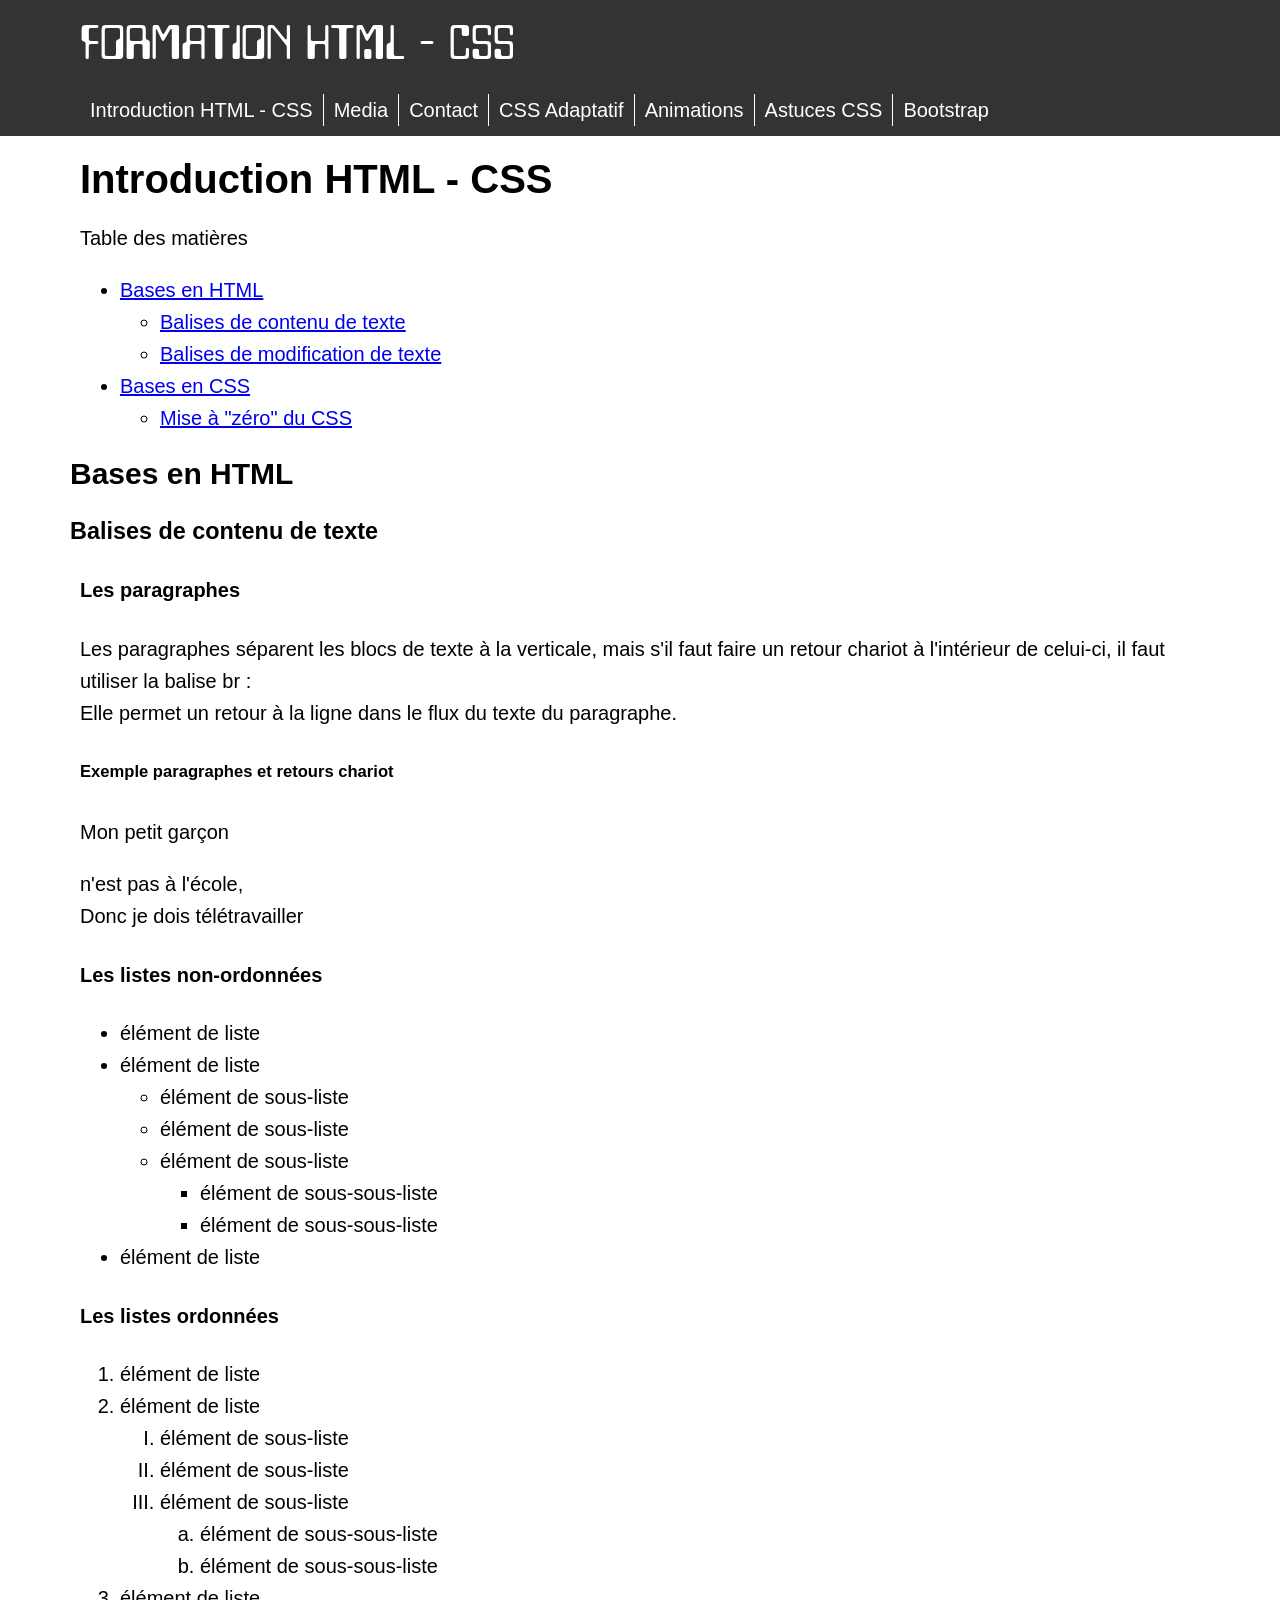
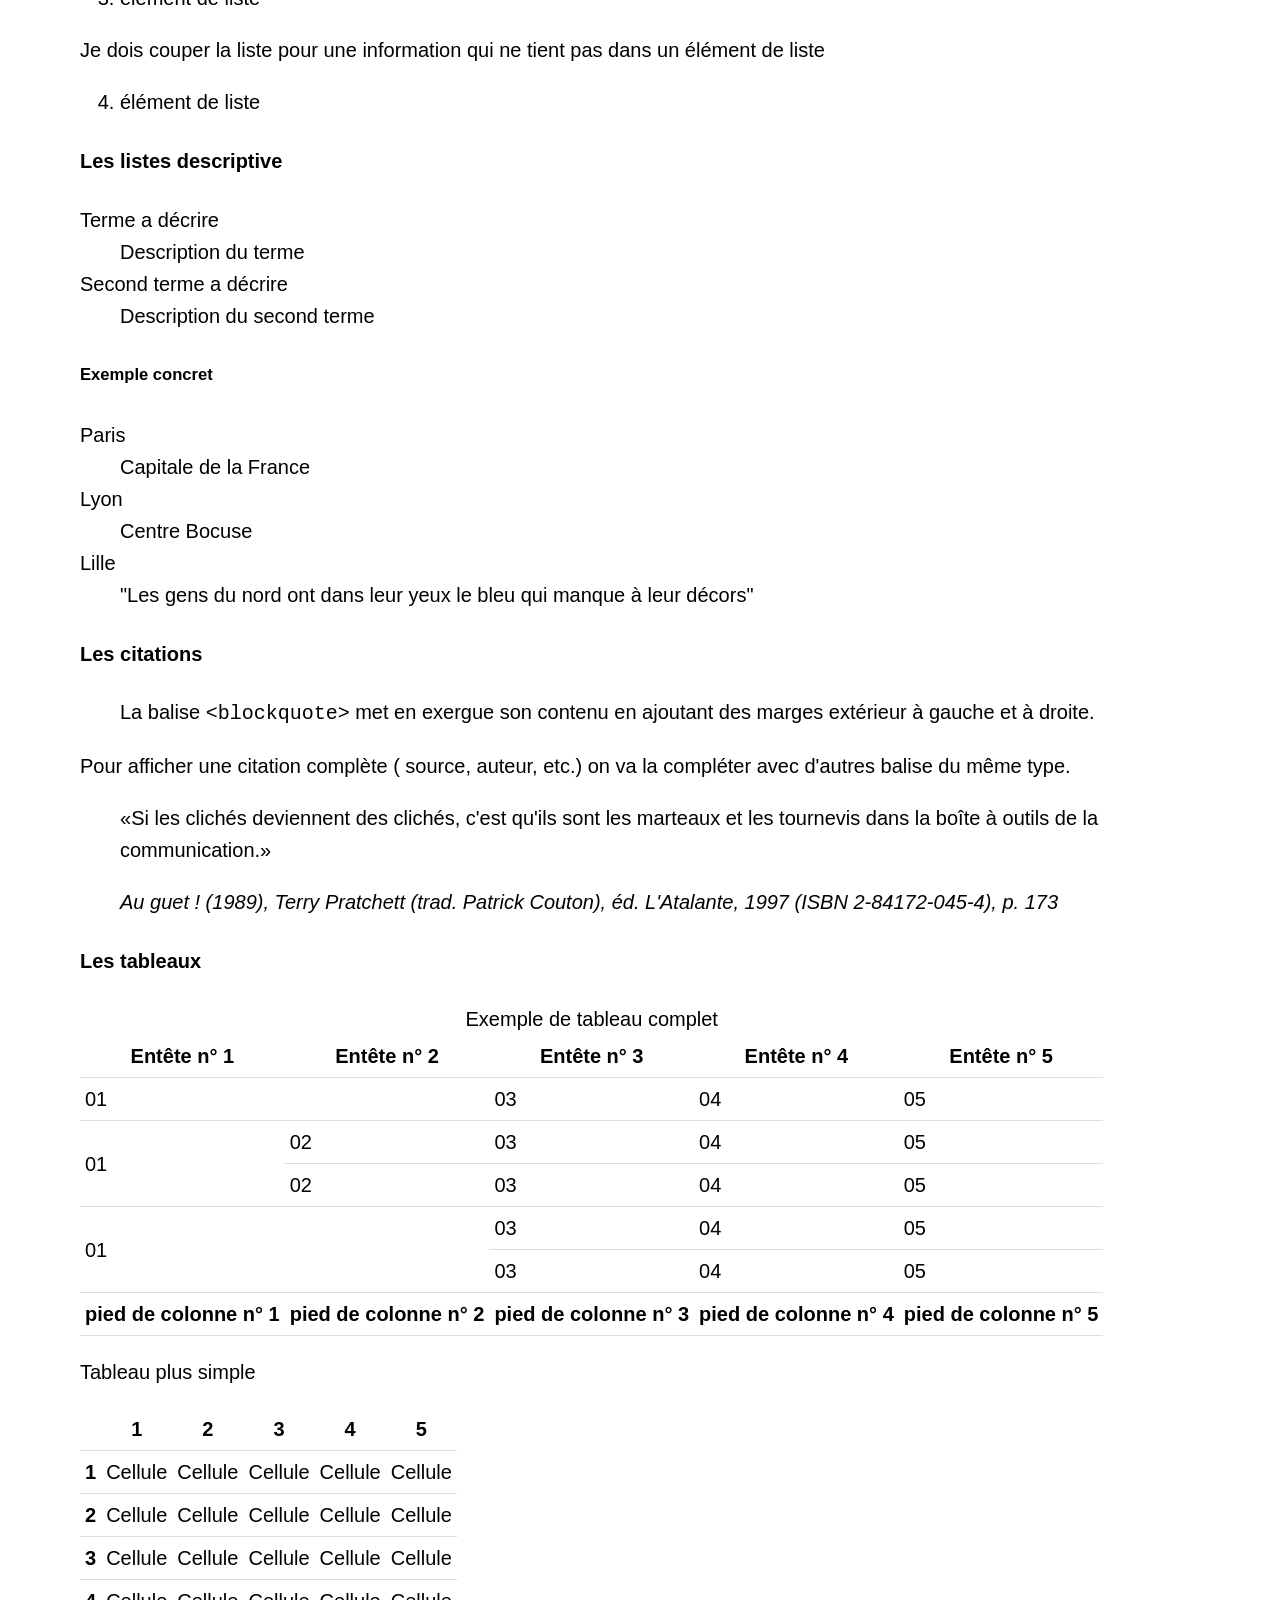
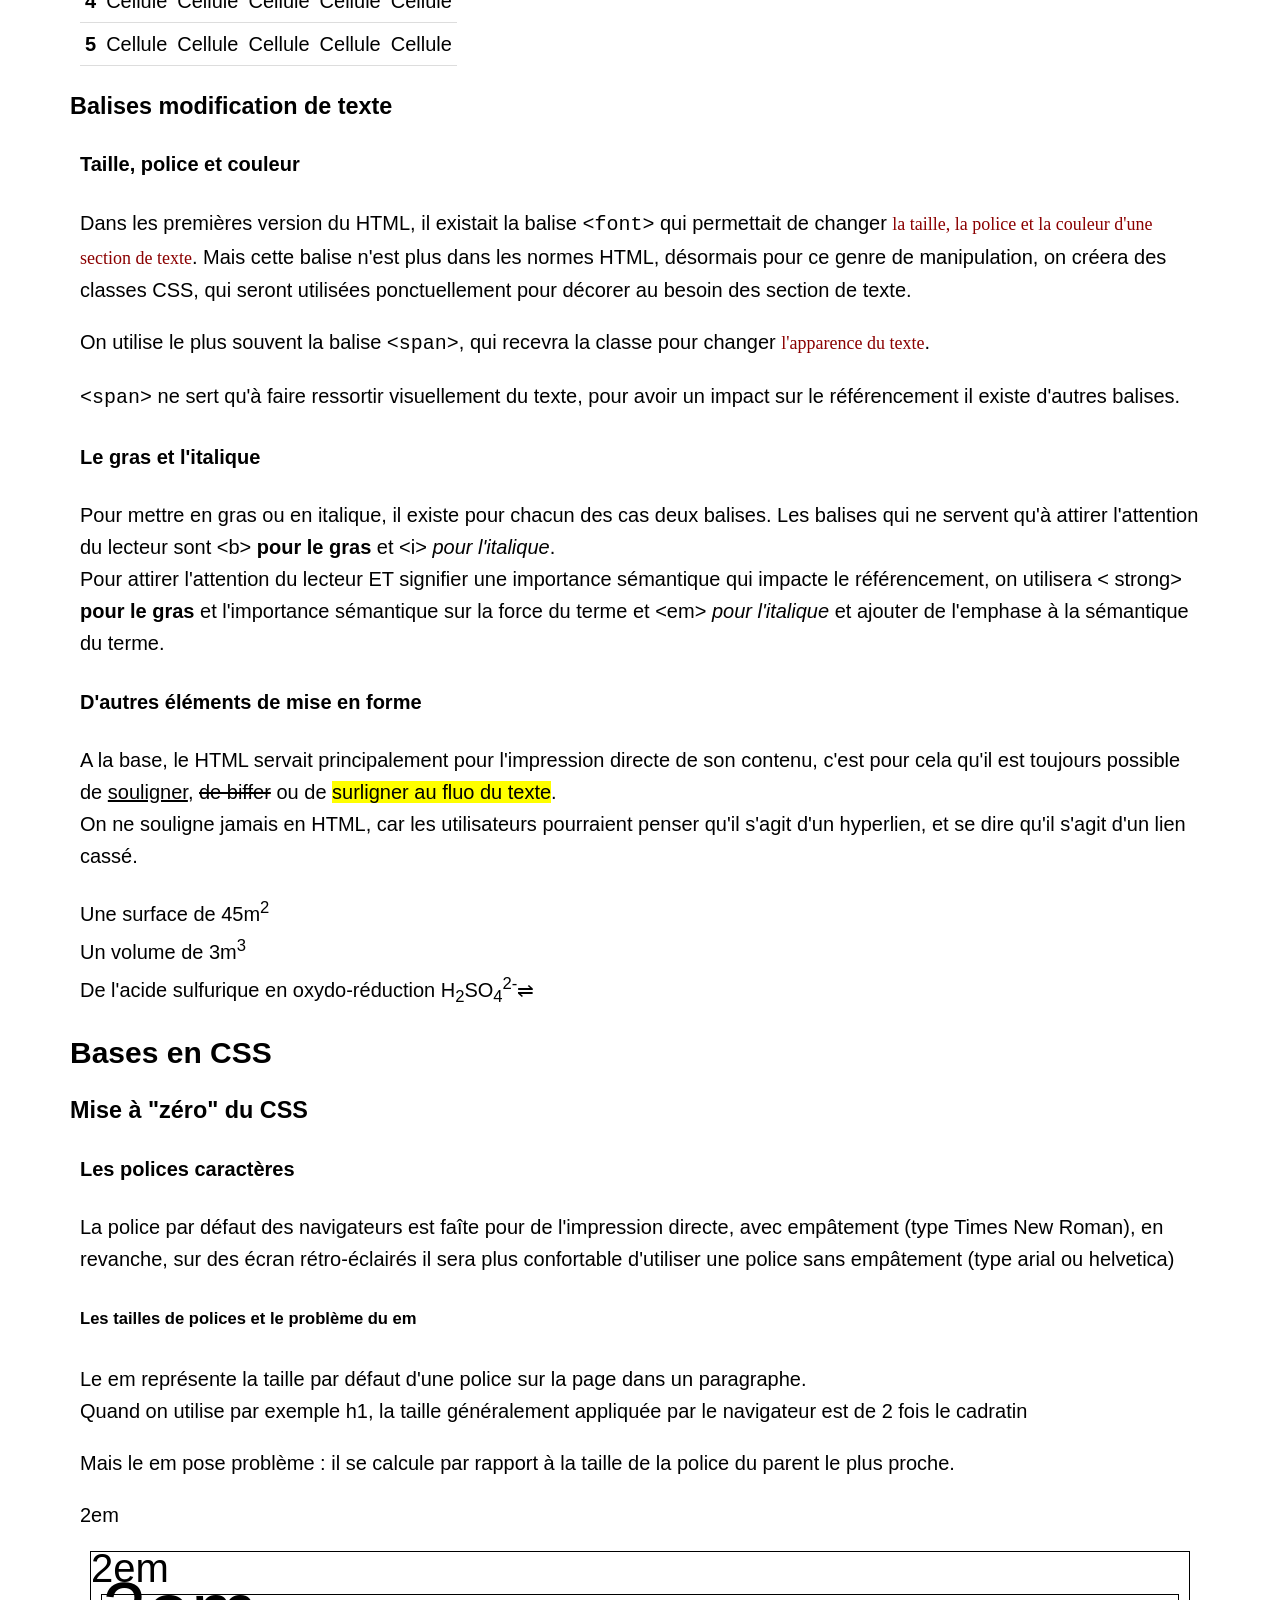
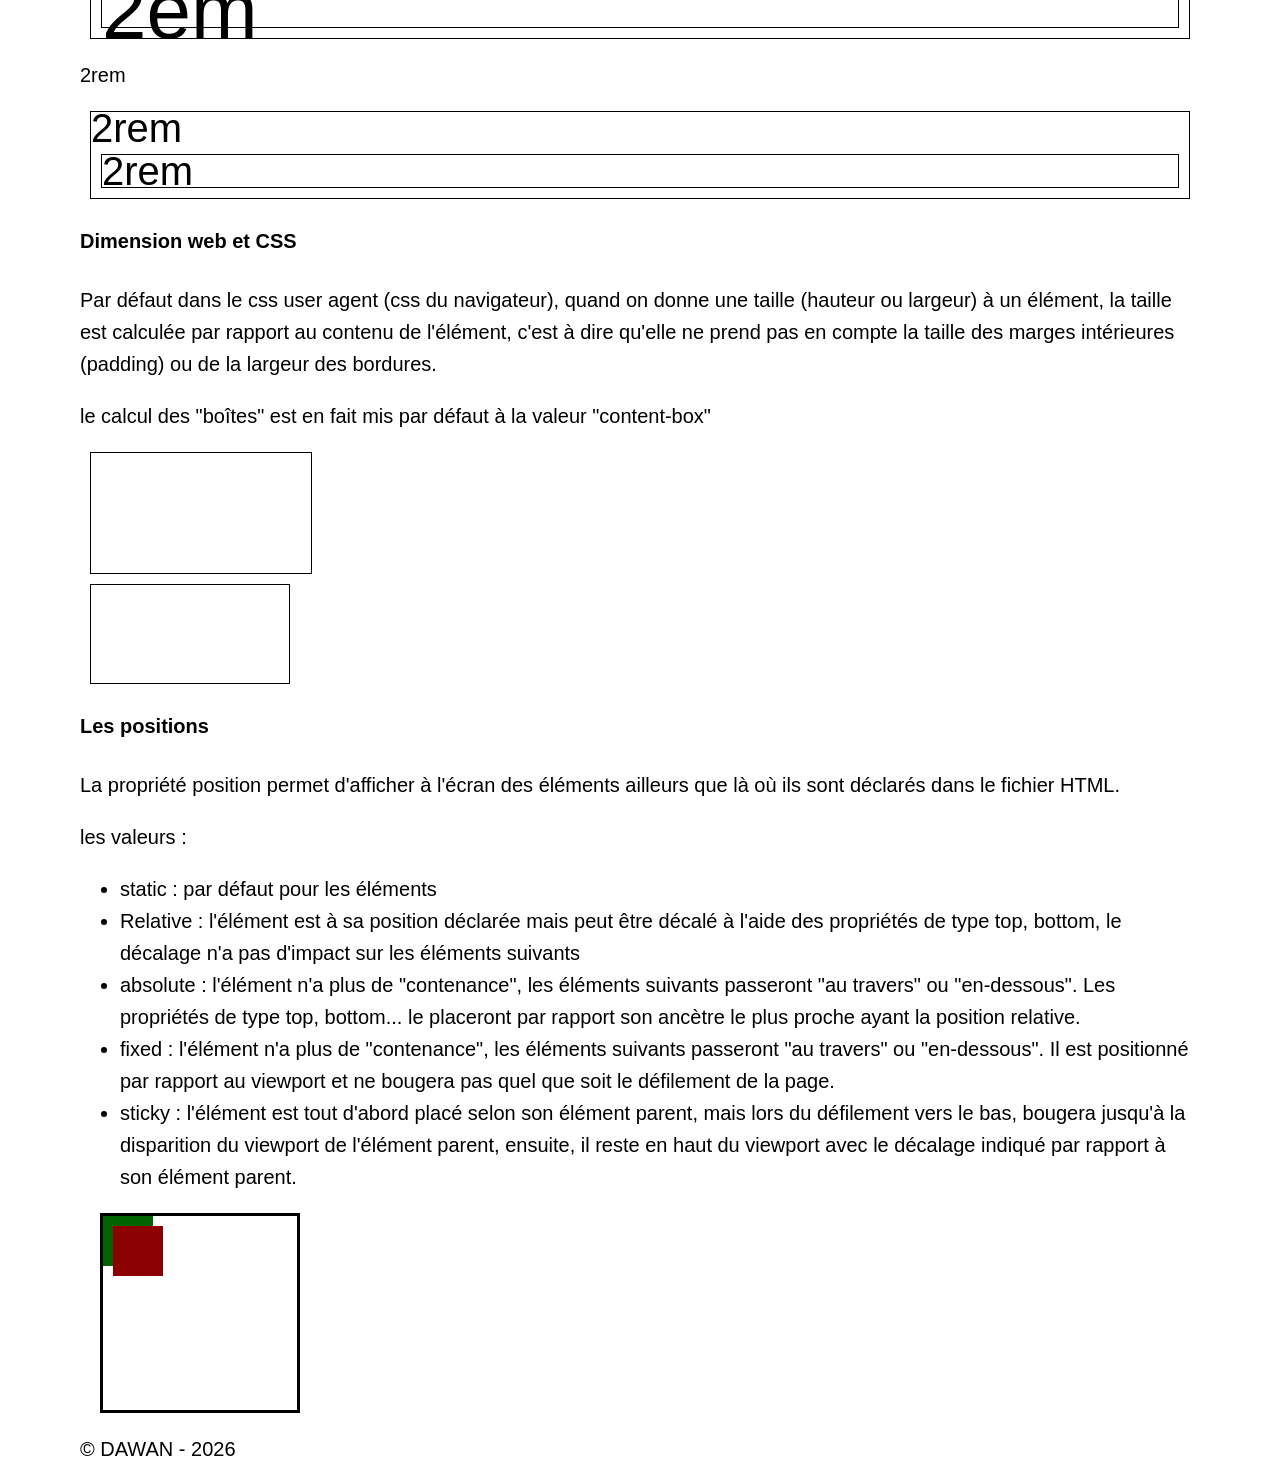
<file: index.html>
<!DOCTYPE html>
<html lang="fr">

<head>
    <meta charset="UTF-8" />
    <meta name="viewport" content="width=device-width, initial-scale=1.0" />
    <title>Introduction HTML - CSS | Formation HTML - CSS</title>
    <!-- Commentaire en HTML -->
    <!-- 
    C'est dans la partie head que l'on va aussi déclarer :  
        * Des meta supplémentaires pour le référencement
        * les liens vers les fichiers CSS de style du document
        * les liens vers les fichiers scripts (par exemple javascript)
    -->
    <link rel="stylesheet" href="./css/style.css" />
</head>
<!-- Une seule balise body par page -->

<body>
    <header role="banner">
        <div class="container">
            <span class="site-title">Formation HTML - CSS</span>
        </div>
    </header>
    <nav role="navigation">
        <div class="container">
            <ul>
                <li><a href="./index.html" title="Introduction HTML - CSS" aria-current="page" target="_self">Introduction HTML - CSS</a></li>
                <li><a href="./media.html" title="Les media en HTML - CSS" target="_self">Media</a></li>
                <li><a href="./formulaire.html" title="Les formulaires en HTML - CSS" target="_self">Contact</a></li>
                <li><a href="./adaptatif.html" title="Le CSS Adaptatif" target="_self">CSS Adaptatif</a></li>
                <li><a href="./animations.html" title="Les animations en HTML - CSS" target="_self">Animations</a></li>
                <li><a href="./design.html" title="Des astuces CSS" target="_self">Astuces CSS</a></li>
                <li><a href="./bootstrap.html" title="Le framework CSS bootstrap" target="_self">Bootstrap</a></li>
            </ul>
        </div>
    </nav>
    <!-- La balise main ne doit apparaître qu'une seule fois par document HTML -->
    <main class="container">
        <header>
            <!-- l'élément de titre h1 ne doit apparaître qu'une fois par document HTML -->
            <h1>Introduction HTML - CSS</h1>
        </header>
        <!-- L'aside permet de créer du contenu dont la pertinence est satellite au contenu principal -->
        <aside>
            <span>Table des matières</span>
            <nav>
                <ul>
                    <li>
                        <a href="#bases-en-html" title="Aller à la section Bases HTML">Bases en HTML</a>
                        <ul>
                            <li><a href="#balises-de-contenu-de-texte"
                                    title="Aller à la section balises de contenu texte">Balises de contenu de texte</a>
                            </li>
                            <li><a href="#balises-modification-de-texte"
                                    title="Aller à la section balises de modification de texte">Balises de modification
                                    de texte</a></li>
                        </ul>
                    </li>
                    <li>
                        <a href="#bases-en-css" title="Aller à la section Bases CSS">Bases en CSS</a>
                        <ul>
                            <li><a href="#mise-a-zero-du-css">Mise à "zéro" du CSS</a></li>
                        </ul>
                    </li>
                </ul>
            </nav>
        </aside>
        <!-- On divise le sujet "Introduction au HTML - CSS en deux partie distincte en utilisant les section" -->
        <section>
            <h2 id="bases-en-html">Bases en HTML</h2>
            <h3 id="balises-de-contenu-de-texte">Balises de contenu de texte</h3>
            <article>
                <h4>Les paragraphes</h4>
                <p>
                    Les paragraphes séparent les blocs de texte à la verticale, mais s'il faut faire un retour
                    chariot à l'intérieur de celui-ci, il faut utiliser la balise br : <br />
                    Elle permet un retour à la ligne dans le flux du texte du paragraphe.
                </p>
                <h5>Exemple paragraphes et retours chariot</h5>
                <p>
                    Mon petit garçon
                </p>
                <p>
                    n'est pas à l'école, <br />Donc je dois télétravailler
                </p>
            </article>
            <article>
                <h4>Les listes non-ordonnées</h4>
                <ul>
                    <li>élément de liste</li>
                    <li>
                        élément de liste
                        <ul>
                            <li>élément de sous-liste</li>
                            <li>élément de sous-liste</li>
                            <li>
                                élément de sous-liste
                                <ul>
                                    <li>élément de sous-sous-liste</li>
                                    <li>élément de sous-sous-liste</li>
                                </ul>
                            </li>
                        </ul>
                    </li>
                    <li>élément de liste</li>
                </ul>
            </article>
            <article>
                <h4>Les listes ordonnées</h4>
                <ol>
                    <li>élément de liste</li>
                    <li>
                        élément de liste
                        <ol type="I">
                            <li>élément de sous-liste</li>
                            <li>élément de sous-liste</li>
                            <li>
                                élément de sous-liste
                                <ol type="a">
                                    <li>élément de sous-sous-liste</li>
                                    <li>élément de sous-sous-liste</li>
                                </ol>
                            </li>
                        </ol>
                    </li>
                    <li>élément de liste</li>
                </ol>
                <p>
                    Je dois couper la liste pour une information qui ne tient pas dans un élément de liste
                </p>
                <ol start="4">
                    <li>élément de liste</li>
                </ol>
            </article>
            <article>
                <h4>Les listes descriptive</h4>
                <dl>
                    <dt>Terme a décrire</dt>
                    <dd>Description du terme</dd>

                    <dt>Second terme a décrire</dt>
                    <dd>Description du second terme</dd>
                </dl>
                <h5>Exemple concret</h5>
                <dl>
                    <dt>Paris</dt>
                    <dd>Capitale de la France</dd>

                    <dt>Lyon</dt>
                    <dd>Centre Bocuse</dd>

                    <dt>Lille</dt>
                    <dd>"Les gens du nord ont dans leur yeux le bleu qui manque à leur décors"</dd>
                </dl>
            </article>
            <article>
                <h4>Les citations</h4>
                <blockquote>
                    <p>
                        La balise <code>&lt;blockquote&gt;</code> met en exergue son contenu en ajoutant des marges
                        extérieur à gauche et à droite.
                    </p>
                </blockquote>
                <p>
                    Pour afficher une citation complète ( source, auteur, etc.) on va la compléter avec d'autres balise
                    du même type.
                </p>
                <blockquote>
                    <p>
                        <q cite="https://fr.wikiquote.org/wiki/Terry_Pratchett#Au_guet_!,_1989">Si les clichés
                            deviennent des clichés, c'est qu'ils sont les marteaux et les tournevis dans la boîte à
                            outils de la communication.</q>
                    </p>
                    <p>
                        <cite>Au guet ! (1989), Terry Pratchett (trad. Patrick Couton), éd. L'Atalante, 1997 (ISBN
                            2-84172-045-4), p. 173</cite>
                    </p>
                </blockquote>
            </article>
            <article>
                <h4>Les tableaux</h4>
                <div class="table-responsive">
                <table>
                    <caption>Exemple de tableau complet</caption>
                    <thead>
                        <tr>
                            <th role="columnheader">Entête n° 1</th>
                            <th role="columnheader">Entête n° 2</th>
                            <th role="columnheader">Entête n° 3</th>
                            <th role="columnheader">Entête n° 4</th>
                            <th role="columnheader">Entête n° 5</th>
                        </tr>
                    </thead>
                    <tbody>
                        <tr>
                            <td colspan="2">01</td>
                            <!--<td>02</td>-->
                            <td>03</td>
                            <td>04</td>
                            <td>05</td>
                        </tr>
                        <tr>
                            <td rowspan="2">01</td>
                            <td>02</td>
                            <td>03</td>
                            <td>04</td>
                            <td>05</td>
                        </tr>
                        <tr>
                            <!--<td>01</td>-->
                            <td>02</td>
                            <td>03</td>
                            <td>04</td>
                            <td>05</td>
                        </tr>
                        <tr>
                            <!-- appliquer ce qu'il faut pour que la cellule suivante fasse 2 colonnes et deux lignes -->
                            <td colspan="2" rowspan="2">01</td>
                            <!--<td>02</td>-->
                            <td>03</td>
                            <td>04</td>
                            <td>05</td>
                        </tr>
                        <tr>
                            <!--<td>01</td>-->
                            <!--<td>02</td>-->
                            <td>03</td>
                            <td>04</td>
                            <td>05</td>
                        </tr>
                    </tbody>
                    <tfoot>
                        <tr>
                            <th>pied de colonne n° 1</th>
                            <th>pied de colonne n° 2</th>
                            <th>pied de colonne n° 3</th>
                            <th>pied de colonne n° 4</th>
                            <th>pied de colonne n° 5</th>
                        </tr>
                    </tfoot>
                </table>
                </div>
                <p>
                    Tableau plus simple
                </p>
                <table>
                    <tr>
                        <th></th>
                        <th role="columnheader">1</th>
                        <th role="columnheader">2</th>
                        <th role="columnheader">3</th>
                        <th role="columnheader">4</th>
                        <th role="columnheader">5</th>
                    </tr>
                    <tr>
                        <th role="rowheader">1</th>
                        <td>Cellule</td>
                        <td>Cellule</td>
                        <td>Cellule</td>
                        <td>Cellule</td>
                        <td>Cellule</td>
                    </tr>
                    <tr>
                        <th role="rowheader">2</th>
                        <td>Cellule</td>
                        <td>Cellule</td>
                        <td>Cellule</td>
                        <td>Cellule</td>
                        <td>Cellule</td>
                    </tr>
                    <tr>
                        <th role="rowheader">3</th>
                        <td>Cellule</td>
                        <td>Cellule</td>
                        <td>Cellule</td>
                        <td>Cellule</td>
                        <td>Cellule</td>
                    </tr>
                    <tr>
                        <th role="rowheader">4</th>
                        <td>Cellule</td>
                        <td>Cellule</td>
                        <td>Cellule</td>
                        <td>Cellule</td>
                        <td>Cellule</td>
                    </tr>
                    <tr>
                        <th role="rowheader">5</th>
                        <td>Cellule</td>
                        <td>Cellule</td>
                        <td>Cellule</td>
                        <td>Cellule</td>
                        <td>Cellule</td>
                    </tr>
                </table>
            </article>
            <h3 id="balises-modification-de-texte">Balises modification de texte</h3>
            <article>
                <h4>Taille, police et couleur</h4>
                <p>
                    Dans les premières version du HTML, il existait la balise <code>&lt;font&gt;</code> qui permettait
                    de changer
                    <font size="4" face="Impact" color="darkred">la taille, la police et la couleur d'une section de
                        texte</font>. Mais cette balise n'est plus dans les normes HTML, désormais pour ce genre de
                    manipulation, on créera des classes CSS, qui seront utilisées ponctuellement pour décorer au besoin
                    des section de texte.
                </p>
                <p>
                    On utilise le plus souvent la balise <code>&lt;span&gt;</code>, qui recevra la classe pour changer
                    <span class="danger">l'apparence du texte</span>.
                </p>
                <p>
                    <code>&lt;span&gt;</code> ne sert qu'à faire ressortir visuellement du texte, pour avoir un impact
                    sur le <span class="titi">référencement</span> il existe d'autres balises.
                </p>
            </article>
            <article>
                <h4>Le gras et l'italique</h4>
                <p>
                    Pour mettre en gras ou en italique, il existe pour chacun des cas deux balises. Les balises qui ne
                    servent qu'à attirer l'attention du lecteur sont &lt;b&gt; <b>pour le gras</b> et &lt;i&gt; <i>pour
                        l'italique</i>.<br />
                    Pour attirer l'attention du lecteur ET signifier une importance sémantique qui impacte le
                    référencement, on utilisera &lt; strong&gt; <strong>pour le gras</strong> et l'importance sémantique
                    sur la force du terme et &lt;em&gt; <em>pour l'italique</em> et ajouter de l'emphase à la sémantique
                    du terme.
                </p>
            </article>
            <article>
                <h4>D'autres éléments de mise en forme</h4>
                <p>
                    A la base, le HTML servait principalement pour l'impression directe de son contenu, c'est pour
                    cela qu'il est toujours possible de <u>souligner</u>, <s>de biffer</s> ou de <mark>surligner au fluo
                        du texte</mark>.<br />
                    On ne souligne jamais en HTML, car les utilisateurs pourraient penser qu'il s'agit d'un hyperlien,
                    et se dire qu'il s'agit d'un lien cassé.
                </p>
                <p>
                    Une surface de 45m<sup>2</sup><br />
                    Un volume de 3m<sup>3</sup><br />
                    De l'acide sulfurique en oxydo-réduction H<sub>2</sub>SO<sub>4</sub><sup>2-</sup>&#x21CC;
                </p>
            </article>
        </section>
        <section>
            <h2 id="bases-en-css">Bases en CSS</h2>
            <h3 id="mise-a-zero-du-css">Mise à "zéro" du CSS</h3>
            <article>
                <h4>Les polices caractères</h4>
                <p>
                    La police par défaut des navigateurs est faîte pour de l'impression directe, avec empâtement (type Times New Roman), en revanche, sur des écran rétro-éclairés il sera plus confortable d'utiliser une police sans empâtement (type arial ou helvetica)
                </p>
                <h5>Les tailles de polices et le problème du em</h5>
                <p>
                    Le em représente la taille par défaut d'une police sur la page dans un paragraphe.<br />
                    Quand on utilise par exemple h1, la taille généralement appliquée par le navigateur est de 2 fois le cadratin
                </p>
                <p>
                    Mais le em pose problème : il se calcule par rapport à la taille de la police du parent le plus proche.
                </p>
                <p>
                    2em
                </p>
                <div style="font-size: 2em; border: 1px solid black;margin: 10px;">
                    2em
                    <div style="font-size: 2em; border: 1px solid black;margin: 10px;">
                        2em
                    </div>
                </div>
                <p>
                    2rem
                </p>
                <div style="font-size: 2rem; border: 1px solid black;margin: 10px;">
                    2rem
                    <div style="font-size: 2rem; border: 1px solid black;margin: 10px;">
                        2rem
                    </div>
                </div>
            </article>
            <article>
                <h4>Dimension web et CSS</h4>
                <p>
                    Par défaut dans le css user agent (css du navigateur), quand on donne une taille (hauteur ou largeur) à un élément, la taille est calculée par rapport au contenu de l'élément, c'est à dire qu'elle ne prend pas en compte la taille des marges intérieures (padding) ou de la largeur des bordures.
                </p>
                <p>
                    le calcul des "boîtes" est en fait mis par défaut à la valeur "content-box"
                </p>
                <div style="box-sizing: content-box;width: 200px; height: 100px; border: 1px solid black; padding: 10px;margin: 10px;"></div>
                <div style="box-sizing: border-box;width: 200px; height: 100px; border: 1px solid black; padding: 10px;margin: 10px;"></div>
            </article>
            <article>
                <h4>Les positions</h4>
                <p>
                    La propriété position permet d'afficher à l'écran des éléments ailleurs que là où ils sont déclarés dans le fichier HTML.
                </p>
                <p>
                    les valeurs :
                </p>
                <ul>
                    <li>
                        static : par défaut pour les éléments
                    </li>
                    <li>
                        Relative : l'élément est à sa position déclarée mais peut être décalé à l'aide des propriétés de type top, bottom, le décalage n'a pas d'impact sur les éléments suivants
                    </li>
                    <li>
                        absolute : l'élément n'a plus de "contenance", les éléments suivants passeront "au travers" ou "en-dessous". Les propriétés de type top, bottom... le placeront par rapport son ancètre le plus proche ayant la position relative.
                    </li>
                    <li>
                        fixed : l'élément n'a plus de "contenance", les éléments suivants passeront "au travers" ou "en-dessous". Il est positionné par rapport au viewport et ne bougera pas quel que soit le défilement de la page.
                    </li>
                    <li>
                        sticky : l'élément est tout d'abord placé selon son élément parent, mais lors du défilement vers le bas, bougera jusqu'à la disparition du viewport de l'élément parent, ensuite, il reste en haut du viewport avec le décalage indiqué par rapport à son élément parent.
                    </li>
                </ul>
                <div class="exemple-position">
                    <div class="carre-ex carre-rouge"></div>
                    <div class="carre-ex carre-vert"></div>
                </div>
            </article>
        </section>
    </main>
    <footer>
        <div class="container">
            &copy; DAWAN - 2026
        </div>
    </footer>
</body>

</html>
</file>
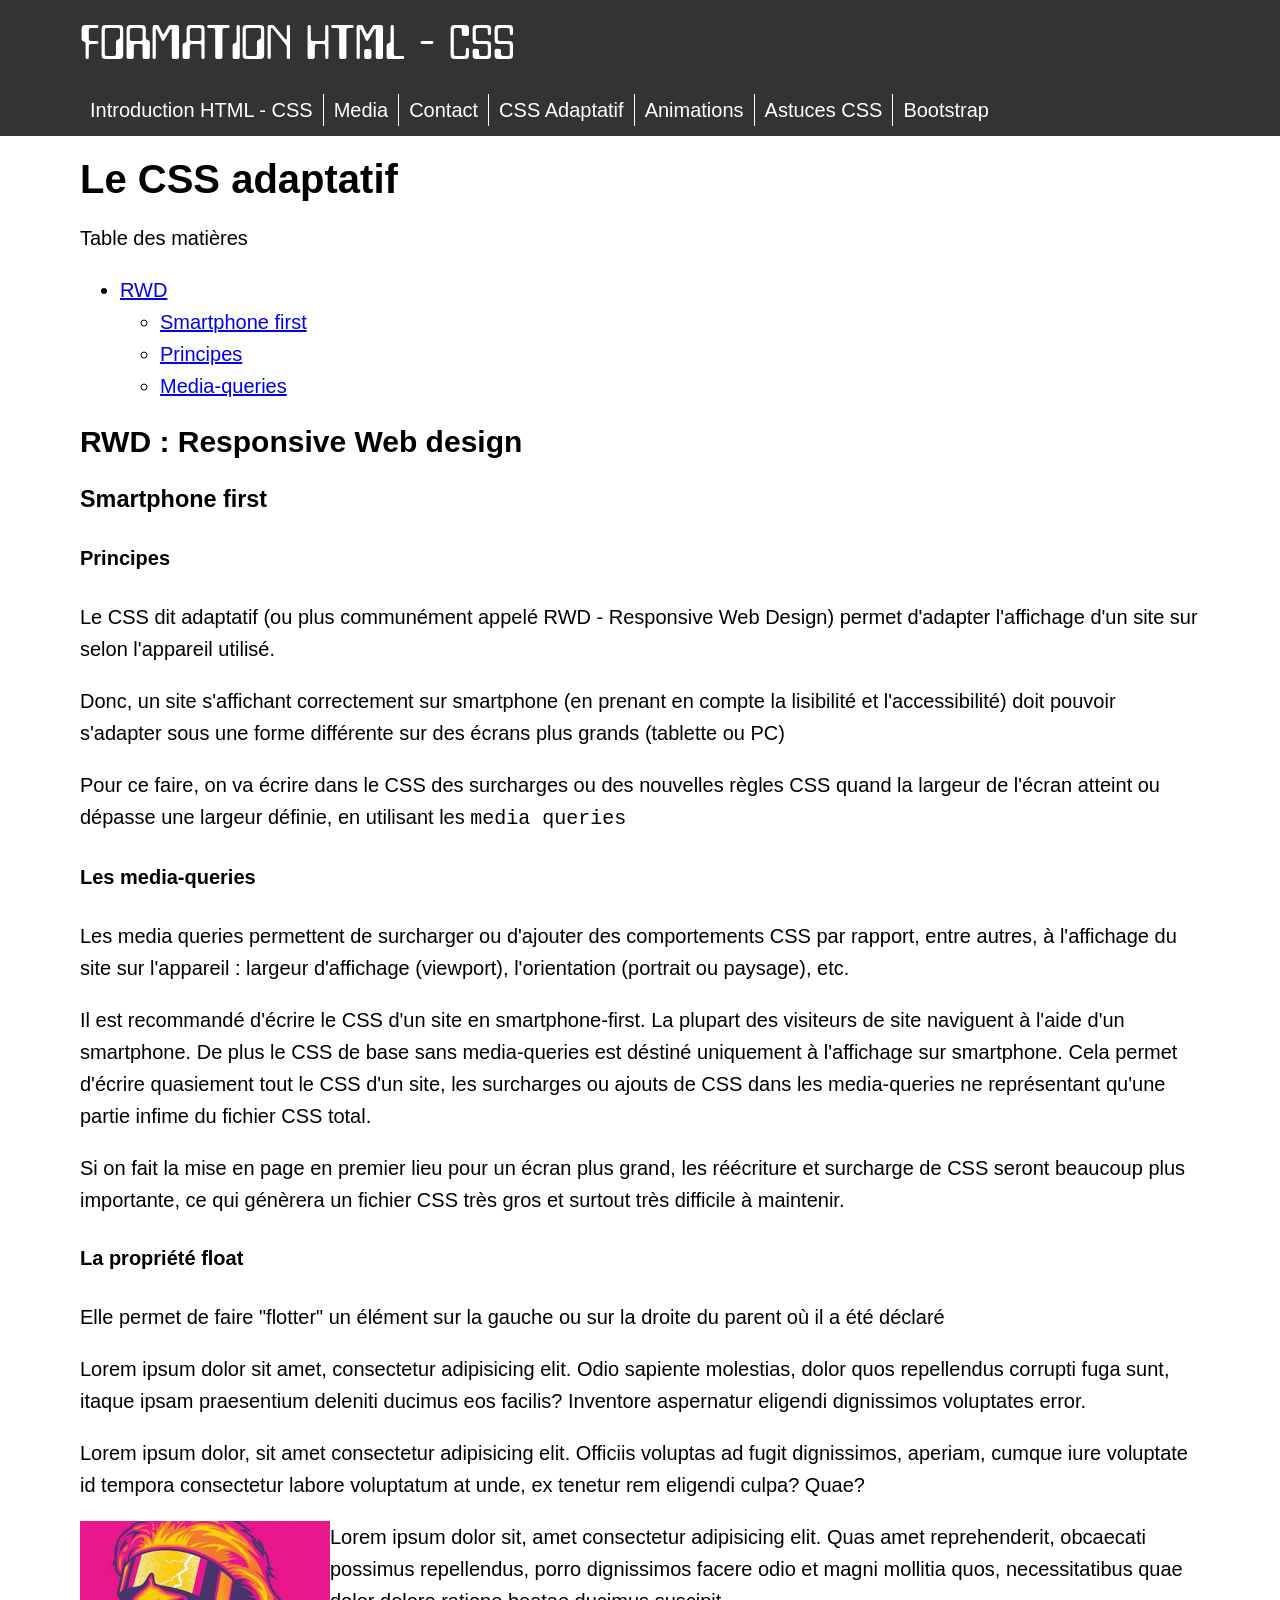
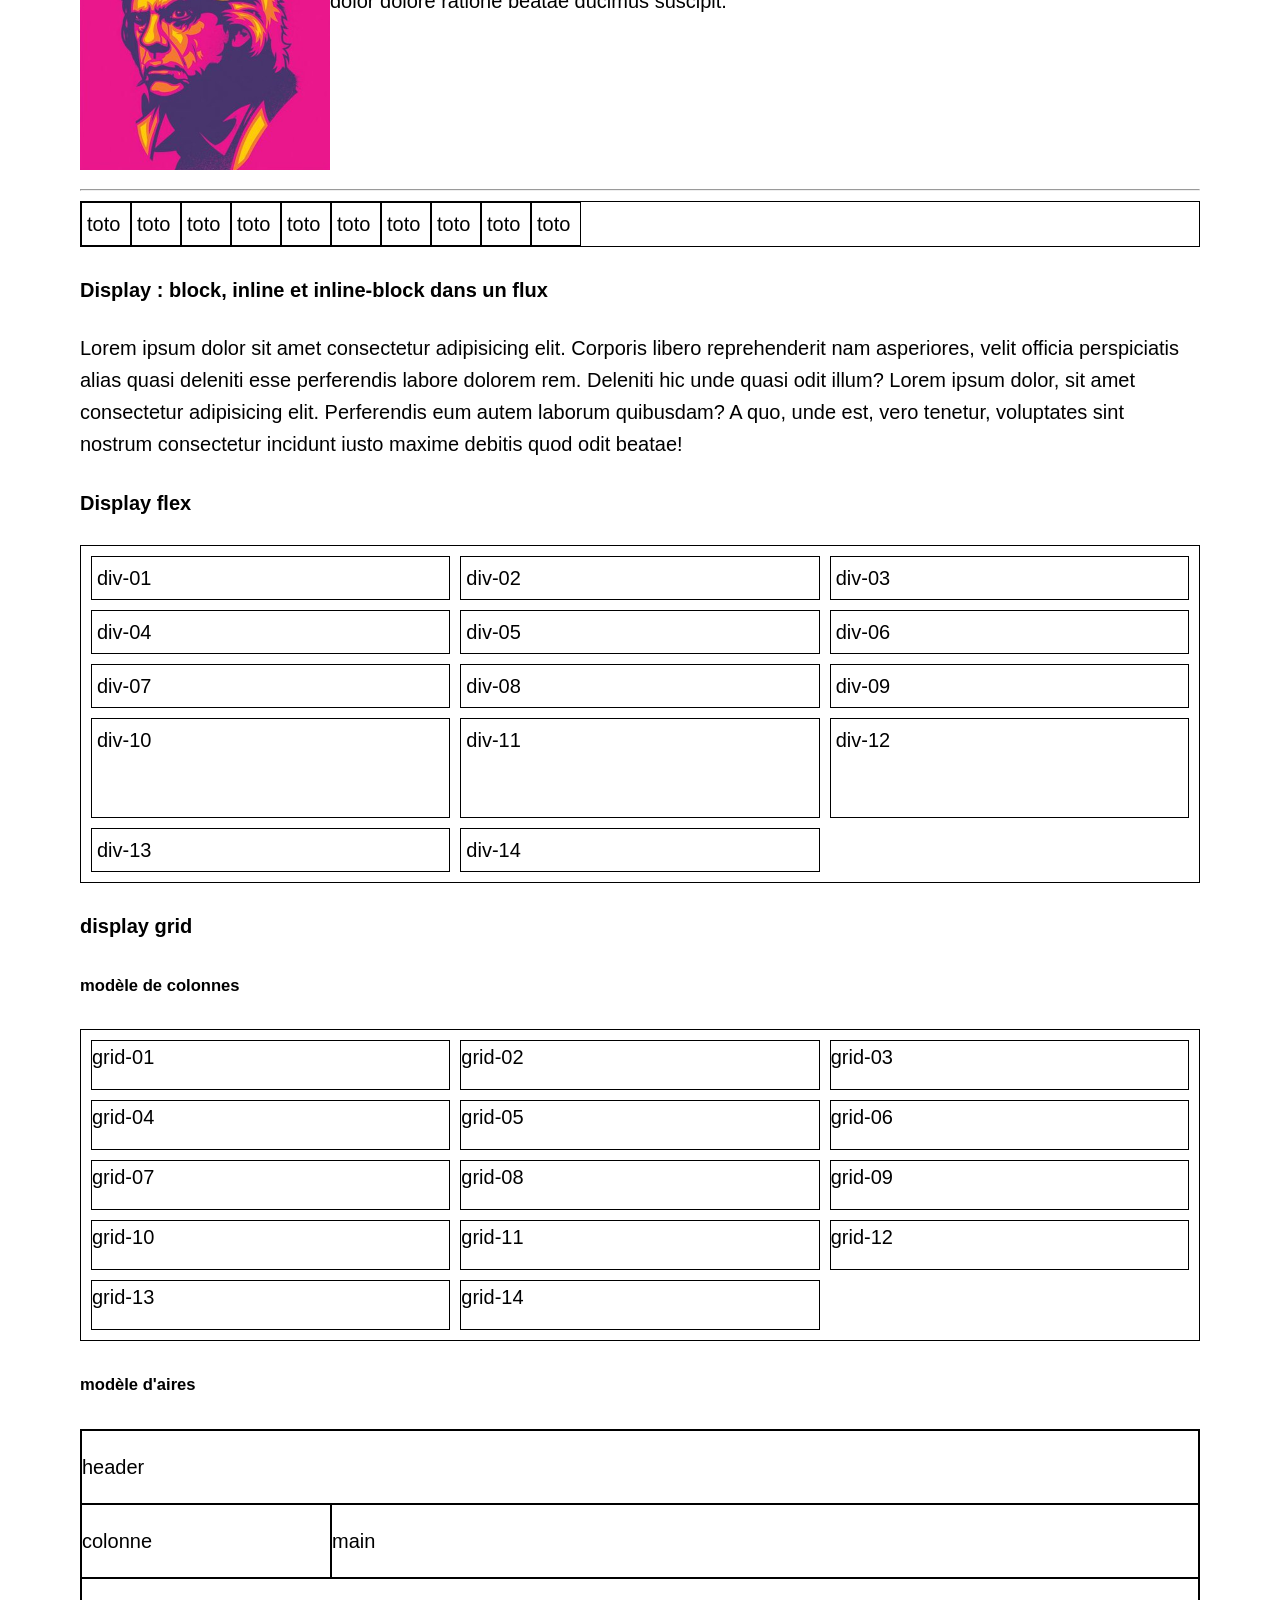
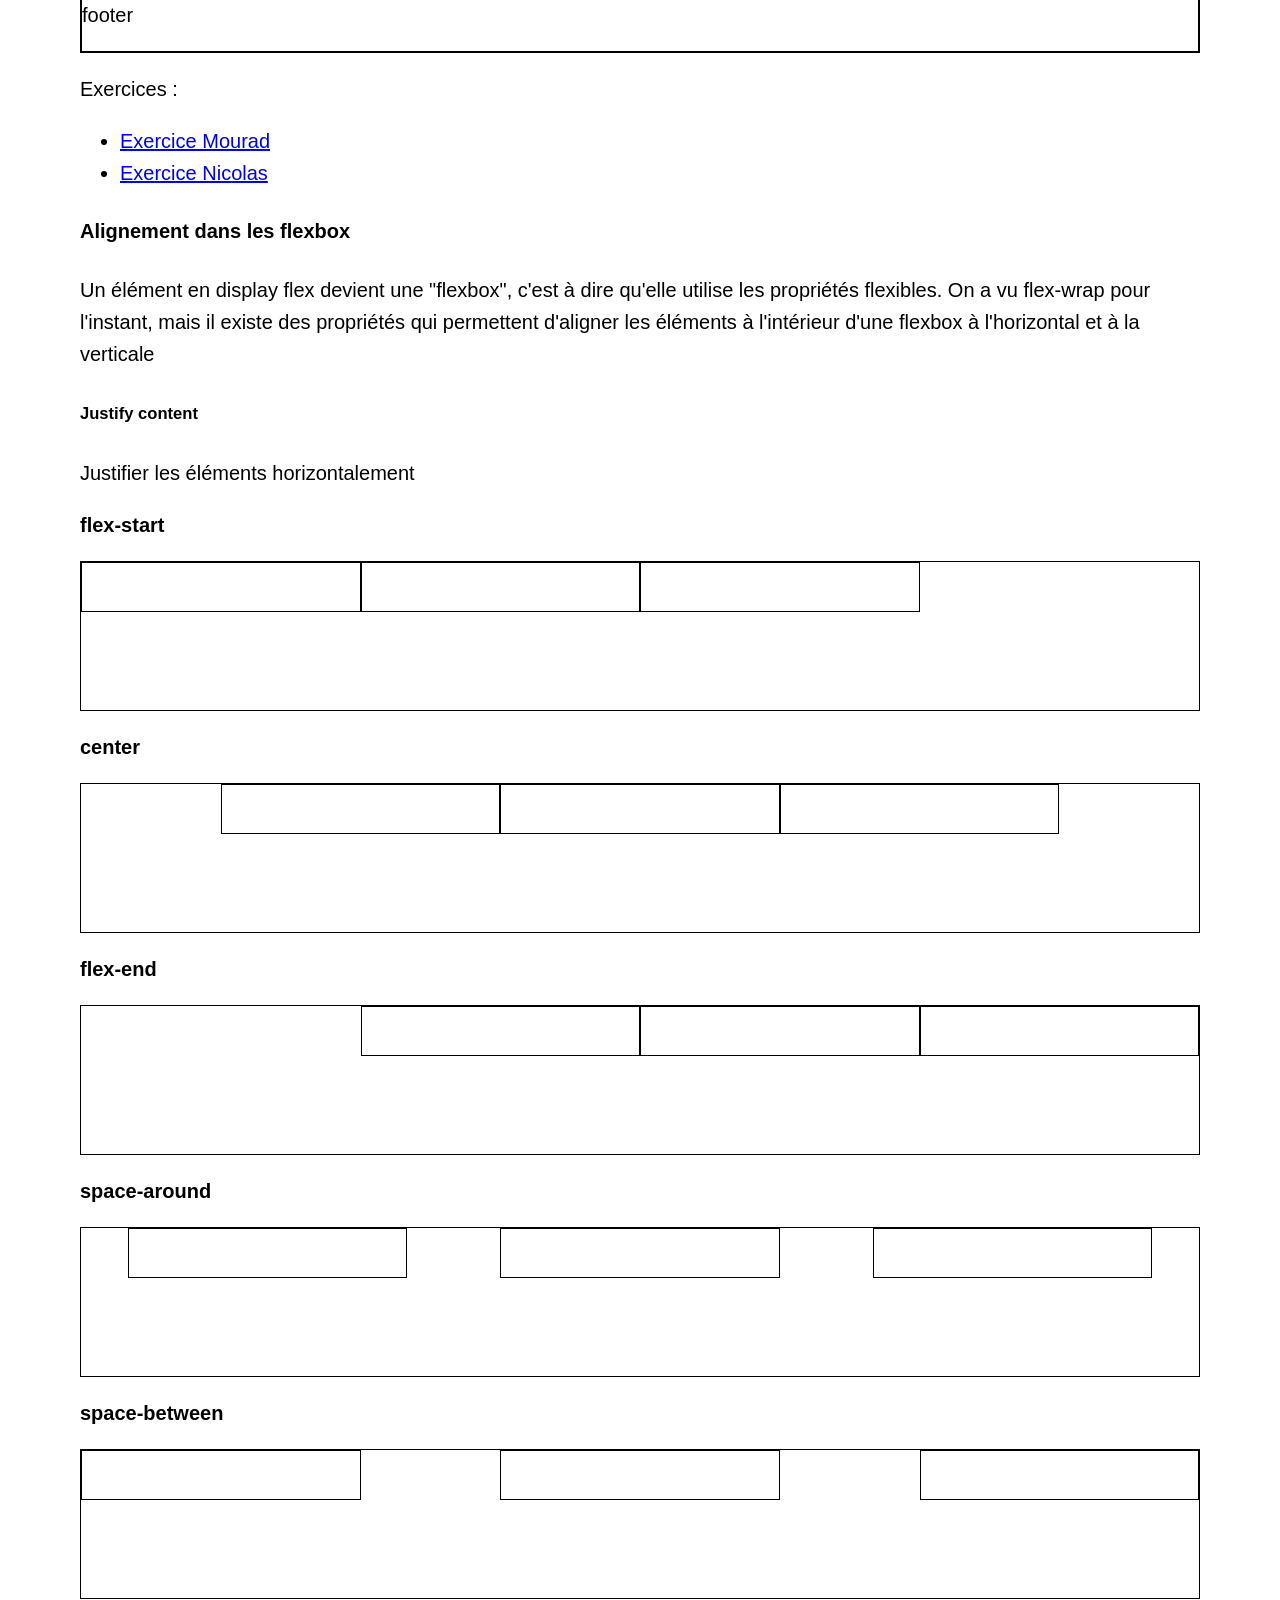
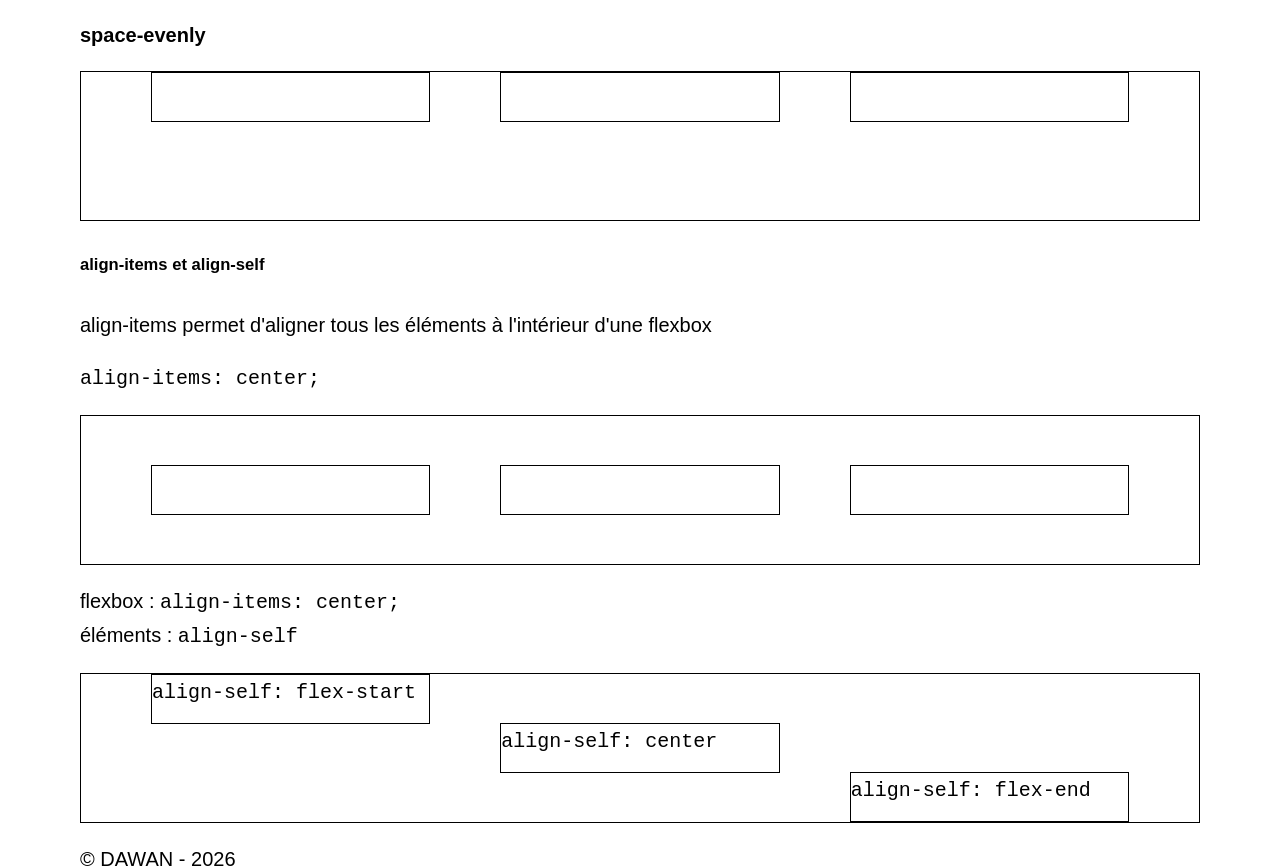
<file: adaptatif.html>
<!DOCTYPE html>
<html lang="fr">

<head>
    <meta charset="UTF-8" />
    <meta name="viewport" content="width=device-width, initial-scale=1.0" />
    <title>Le CSS adaptatif | Formation HTML - CSS</title>
    <link rel="stylesheet" href="./css/style.css" />
</head>

<body>
    <header role="banner">
        <div class="container">
            <span class="site-title">Formation HTML - CSS</span>
        </div>
    </header>
    <nav role="navigation">
        <div class="container">
            <ul>
                <li><a href="./index.html" title="Introduction HTML - CSS" target="_self">Introduction HTML - CSS</a>
                </li>
                <li><a href="./media.html" title="Les media en HTML - CSS" target="_self">Media</a></li>
                <li><a href="./formulaire.html" title="Les formulaires en HTML - CSS" target="_self">Contact</a></li>
                <li><a href="./adaptatif.html" title="Le CSS Adaptatif" target="_self" aria-current="page">CSS
                        Adaptatif</a></li>
                <li><a href="./animations.html" title="Les animations en HTML - CSS" target="_self">Animations</a></li>
                <li><a href="./design.html" title="Des astuces CSS" target="_self">Astuces CSS</a></li>
                <li><a href="./bootstrap.html" title="Le framework CSS bootstrap" target="_self">Bootstrap</a></li>
            </ul>
        </div>
    </nav>
    <main class="container">
        <header>
            <h1>Le CSS adaptatif</h1>
        </header>
        <aside>
            <span>Table des matières</span>
            <nav>
                <ul>
                    <li>
                        <a href="#rwd" title="Aller à la section RWD">RWD</a>
                        <ul>
                            <li><a href="#smartphone-first" title="Aller à la section Smartphone first">Smartphone
                                    first</a></li>
                            <li><a href="#principes" title="Aller à la section principes">Principes</a></li>
                            <li><a href="#media-queries" title="Aller à la section media-queries">Media-queries</a></li>
                        </ul>
                    </li>
                </ul>
            </nav>
        </aside>
        <section>
            <header>
                <h2 id="rwd">RWD : Responsive Web design</h2>
                <h3 id="smartphone-first">Smartphone first</h3>
            </header>
            <article>
                <h4 id="principes">Principes</h4>
                <p>
                    Le CSS dit adaptatif (ou plus communément appelé RWD - Responsive Web Design) permet d'adapter
                    l'affichage d'un site sur selon l'appareil utilisé.
                </p>
                <p>
                    Donc, un site s'affichant correctement sur smartphone (en prenant en compte la lisibilité et
                    l'accessibilité) doit pouvoir s'adapter sous une forme différente sur des écrans plus grands
                    (tablette ou PC)
                </p>
                <p>
                    Pour ce faire, on va écrire dans le CSS des surcharges ou des nouvelles règles CSS quand la
                    largeur
                    de l'écran atteint ou dépasse une largeur définie, en utilisant les <code>media queries</code>
                </p>
            </article>
            <article>
                <h4 id="media-queries">Les media-queries</h4>
                <p>
                    Les media queries permettent de surcharger ou d'ajouter des comportements CSS par rapport, entre
                    autres, à l'affichage du site sur l'appareil : largeur d'affichage (viewport), l'orientation
                    (portrait ou paysage), etc.
                </p>
                <p>
                    Il est recommandé d'écrire le CSS d'un site en smartphone-first. La plupart des visiteurs de
                    site
                    naviguent à l'aide d'un smartphone. De plus le CSS de base sans media-queries est déstiné
                    uniquement
                    à l'affichage sur smartphone. Cela permet d'écrire quasiement tout le CSS d'un site, les
                    surcharges
                    ou ajouts de CSS dans les media-queries ne représentant qu'une partie infime du fichier CSS
                    total.
                </p>
                <p>
                    Si on fait la mise en page en premier lieu pour un écran plus grand, les réécriture et surcharge
                    de
                    CSS seront beaucoup plus importante, ce qui génèrera un fichier CSS très gros et surtout très
                    difficile à maintenir.
                </p>
            </article>
            <article>
                <h4>La propriété float</h4>
                <p>
                    Elle permet de faire "flotter" un élément sur la gauche ou sur la droite du parent où il a été
                    déclaré
                </p>
                <p>
                    Lorem ipsum dolor sit amet, consectetur adipisicing elit. Odio sapiente molestias, dolor quos
                    repellendus corrupti fuga sunt, itaque ipsam praesentium deleniti ducimus eos facilis? Inventore
                    aspernatur eligendi dignissimos voluptates error.
                </p>
                <p>
                    Lorem ipsum dolor, sit amet consectetur adipisicing elit. Officiis voluptas ad fugit
                    dignissimos, aperiam, cumque iure voluptate id tempora consectetur labore voluptatum at unde, ex
                    tenetur rem eligendi culpa? Quae?
                </p>
                <span class="left">
                    <img src="./images/doc-signal-250w.png" alt="" />
                </span>
                <p>
                    Lorem ipsum dolor sit, amet consectetur adipisicing elit. Quas amet reprehenderit, obcaecati
                    possimus repellendus, porro dignissimos facere odio et magni mollitia quos, necessitatibus quae
                    dolor dolore ratione beatae ducimus suscipit.
                </p>
                <div style="clear: both;"></div>
                <hr />
                <style>
                    /* style css pour l'exemple de flottaison */
                    .border{
                        border: 1px solid black;
                    }

                    .element-left{
                        padding: 0.25rem;
                        width: 50px;
                        float: left;
                    }
                </style>
                <div class="border">
                    <div class="border element-left">toto</div>
                    <div class="border element-left">toto</div>
                    <div class="border element-left">toto</div>
                    <div class="border element-left">toto</div>
                    <div class="border element-left">toto</div>
                    <div class="border element-left">toto</div>
                    <div class="border element-left">toto</div>
                    <div class="border element-left">toto</div>
                    <div class="border element-left">toto</div>
                    <div class="border element-left">toto</div>
                    <div style="clear: both;"></div>
                </div>
            </article>
            <article>
                <h4>Display : block, inline et inline-block dans un flux</h4>
                <p>
                    Lorem ipsum dolor sit amet consectetur adipisicing elit. Corporis  libero reprehenderit nam asperiores, velit officia perspiciatis alias quasi deleniti esse perferendis labore dolorem rem. Deleniti hic unde quasi odit illum? Lorem ipsum dolor, sit amet consectetur adipisicing elit. Perferendis eum autem laborum quibusdam? A quo, unde est, vero tenetur, voluptates sint nostrum consectetur incidunt iusto maxime debitis quod odit beatae!
                </p>
            </article>
            <article>
                <h4>Display flex</h4>
                <style>
                    .ex-display-flex{
                        --gap-ex-flex: 0.5rem;
                        padding-left: var(--gap-ex-flex);
                        padding-bottom: var(--gap-ex-flex);
                        display: flex;
                        flex-wrap: wrap;
                    }

                    .div-flex{
                        margin-top: var(--gap-ex-flex);
                        margin-right: var(--gap-ex-flex);
                        padding: 0.25rem;
                        width: 100%;
                    }

                    .height-200px{
                        height: 100px;
                    }

                    @media screen and (min-width: 600px) {
                        .div-flex{
                            width: calc(50% - var(--gap-ex-flex));
                        }
                    }
                    
                    @media screen and (min-width: 800px) {
                        .div-flex{
                            width: calc( (100% / 3) - var(--gap-ex-flex));
                        }
                    }
                </style>
                <div class="border ex-display-flex">
                    <div class="border div-flex">div-01</div>
                    <div class="border div-flex">div-02</div>
                    <div class="border div-flex">div-03</div>
                    <div class="border div-flex">div-04</div>
                    <div class="border div-flex">div-05</div>
                    <div class="border div-flex">div-06</div>
                    <div class="border div-flex">div-07</div>
                    <div class="border div-flex">div-08</div>
                    <div class="border div-flex">div-09</div>
                    <div class="border div-flex height-200px">div-10</div>
                    <div class="border div-flex">div-11</div>
                    <div class="border div-flex">div-12</div>
                    <div class="border div-flex">div-13</div>
                    <div class="border div-flex">div-14</div>
                </div>
            </article>
            <article>
                <h4>display grid</h4>
                <h5>modèle de colonnes</h5>
                <style>
                    .ex-display-grid{
                        --gap-ex-grid: 0.5rem;
                        display: grid;
                        grid-template-columns: 1fr;
                        gap: var(--gap-ex-grid);
                        padding: var(--gap-ex-grid);
                    }

                    .div-grid{
                        padding: var(--gap-ex-flex);
                        min-height: 50px;
                    }

                    @media screen and (min-width: 600px) {
                        .ex-display-grid{
                            grid-template-columns: 1fr 1fr;
                        }
                    }
                    
                    @media screen and (min-width: 800px) {
                        .ex-display-grid{
                            grid-template-columns: 1fr 1fr 1fr;
                        }
                    }

                </style>
                <div class="ex-display-grid border">
                    <div class="div-grid border">grid-01</div>
                    <div class="div-grid border">grid-02</div>
                    <div class="div-grid border">grid-03</div>
                    <div class="div-grid border">grid-04</div>
                    <div class="div-grid border">grid-05</div>
                    <div class="div-grid border">grid-06</div>
                    <div class="div-grid border">grid-07</div>
                    <div class="div-grid border">grid-08</div>
                    <div class="div-grid border">grid-09</div>
                    <div class="div-grid border">grid-10</div>
                    <div class="div-grid border">grid-11</div>
                    <div class="div-grid border">grid-12</div>
                    <div class="div-grid border">grid-13</div>
                    <div class="div-grid border">grid-14</div>
                </div>
                <h5>modèle d'aires</h5>
                <style>
                    .ex-areas{
                        display: grid;
                        grid-template-columns: 250px auto;
                        grid-template-areas: 
                        'header-area header-area'
                        'main-area main-area'
                        'colonne-area colonne-area'
                        'footer-area footer-area'
                        ;
                    }

                    .header-area{
                        grid-area: header-area;
                    }
                    
                    .main-area{
                        grid-area: main-area;
                    }
                    
                    .colonne-area{
                        grid-area: colonne-area;
                    }
                    
                    .footer-area{
                        grid-area: footer-area;
                    }

                    @media screen and (min-width: 900px) {
                        .ex-areas{
                            grid-template-areas: 
                                'header-area header-area'
                                'colonne-area main-area'
                                'footer-area footer-area'
                            ;
                        }
                    }

                </style>
                <div class="ex-areas border">
                    <div class="header-area border">
                        <p>
                            header
                        </p>
                    </div>
                    <div class="main-area border">
                        <p>
                            main
                        </p>
                    </div>
                    <div class="colonne-area border">
                        <p>
                            colonne
                        </p>
                    </div>
                    <div class="footer-area border">
                        <p>
                            footer
                        </p>
                    </div>
                </div>
                <p>
                    Exercices :
                </p>
                <ul>
                    <li><a href="./reponse-grid.html">Exercice Mourad</a></li>
                    <li><a href="./exercice.html">Exercice Nicolas</a></li>
                </ul>
            </article>
            <article>
                <h4>Alignement dans les flexbox</h4>
                <p>
                    Un élément en display flex devient une "flexbox", c'est à dire qu'elle utilise les propriétés flexibles. On a vu flex-wrap pour l'instant, mais il existe des propriétés qui permettent d'aligner les éléments à l'intérieur d'une flexbox à l'horizontal et à la verticale
                </p>
                <h5>Justify content</h5>
                <p>
                    Justifier les éléments horizontalement
                </p>
                <p>
                    <b>flex-start</b>
                </p>
                <div class="flexbox h-start border">
                    <div class="w-25 border"></div>
                    <div class="w-25 border"></div>
                    <div class="w-25 border"></div>
                </div>
                <p>
                    <b>center</b>
                </p>
                <div class="flexbox h-center border">
                    <div class="w-25 border"></div>
                    <div class="w-25 border"></div>
                    <div class="w-25 border"></div>
                </div>
                <p>
                    <b>flex-end</b>
                </p>
                <div class="flexbox h-end border">
                    <div class="w-25 border"></div>
                    <div class="w-25 border"></div>
                    <div class="w-25 border"></div>
                </div>
                <p>
                    <b>space-around</b>
                </p>
                <div class="flexbox h-around border">
                    <div class="w-25 border"></div>
                    <div class="w-25 border"></div>
                    <div class="w-25 border"></div>
                </div>
                <p>
                    <b>space-between</b>
                </p>
                <div class="flexbox h-between border">
                    <div class="w-25 border"></div>
                    <div class="w-25 border"></div>
                    <div class="w-25 border"></div>
                </div>
                <p>
                    <b>space-evenly</b>
                </p>
                <div class="flexbox h-evenly border">
                    <div class="w-25 border"></div>
                    <div class="w-25 border"></div>
                    <div class="w-25 border"></div>
                </div>
                <h5>align-items et align-self</h5>
                <p>
                    align-items permet d'aligner tous les éléments à l'intérieur d'une flexbox
                </p>
                <p>
                    <code>align-items: center;</code>
                </p>
                <div class="flexbox h-evenly v-items-center border">
                    <div class="w-25 border"></div>
                    <div class="w-25 border"></div>
                    <div class="w-25 border"></div>
                </div>
                <p>
                    flexbox : <code>align-items: center;</code><br />
                    éléments : <code>align-self</code>
                </p>
                <div class="flexbox h-evenly border">
                    <div class="w-25 v-self-start border">
                        <code>align-self: flex-start</code>
                    </div>
                    <div class="w-25 v-self-center border">
                        <code>align-self: center</code>
                    </div>
                    <div class="w-25 v-self-end border">
                        <code>align-self: flex-end</code>
                    </div>
                </div>
            </article>
        </section>
    </main>
    <footer>
        <div class="container">
            &copy; DAWAN - 2026
        </div>
    </footer>
</body>

</html>
</file>
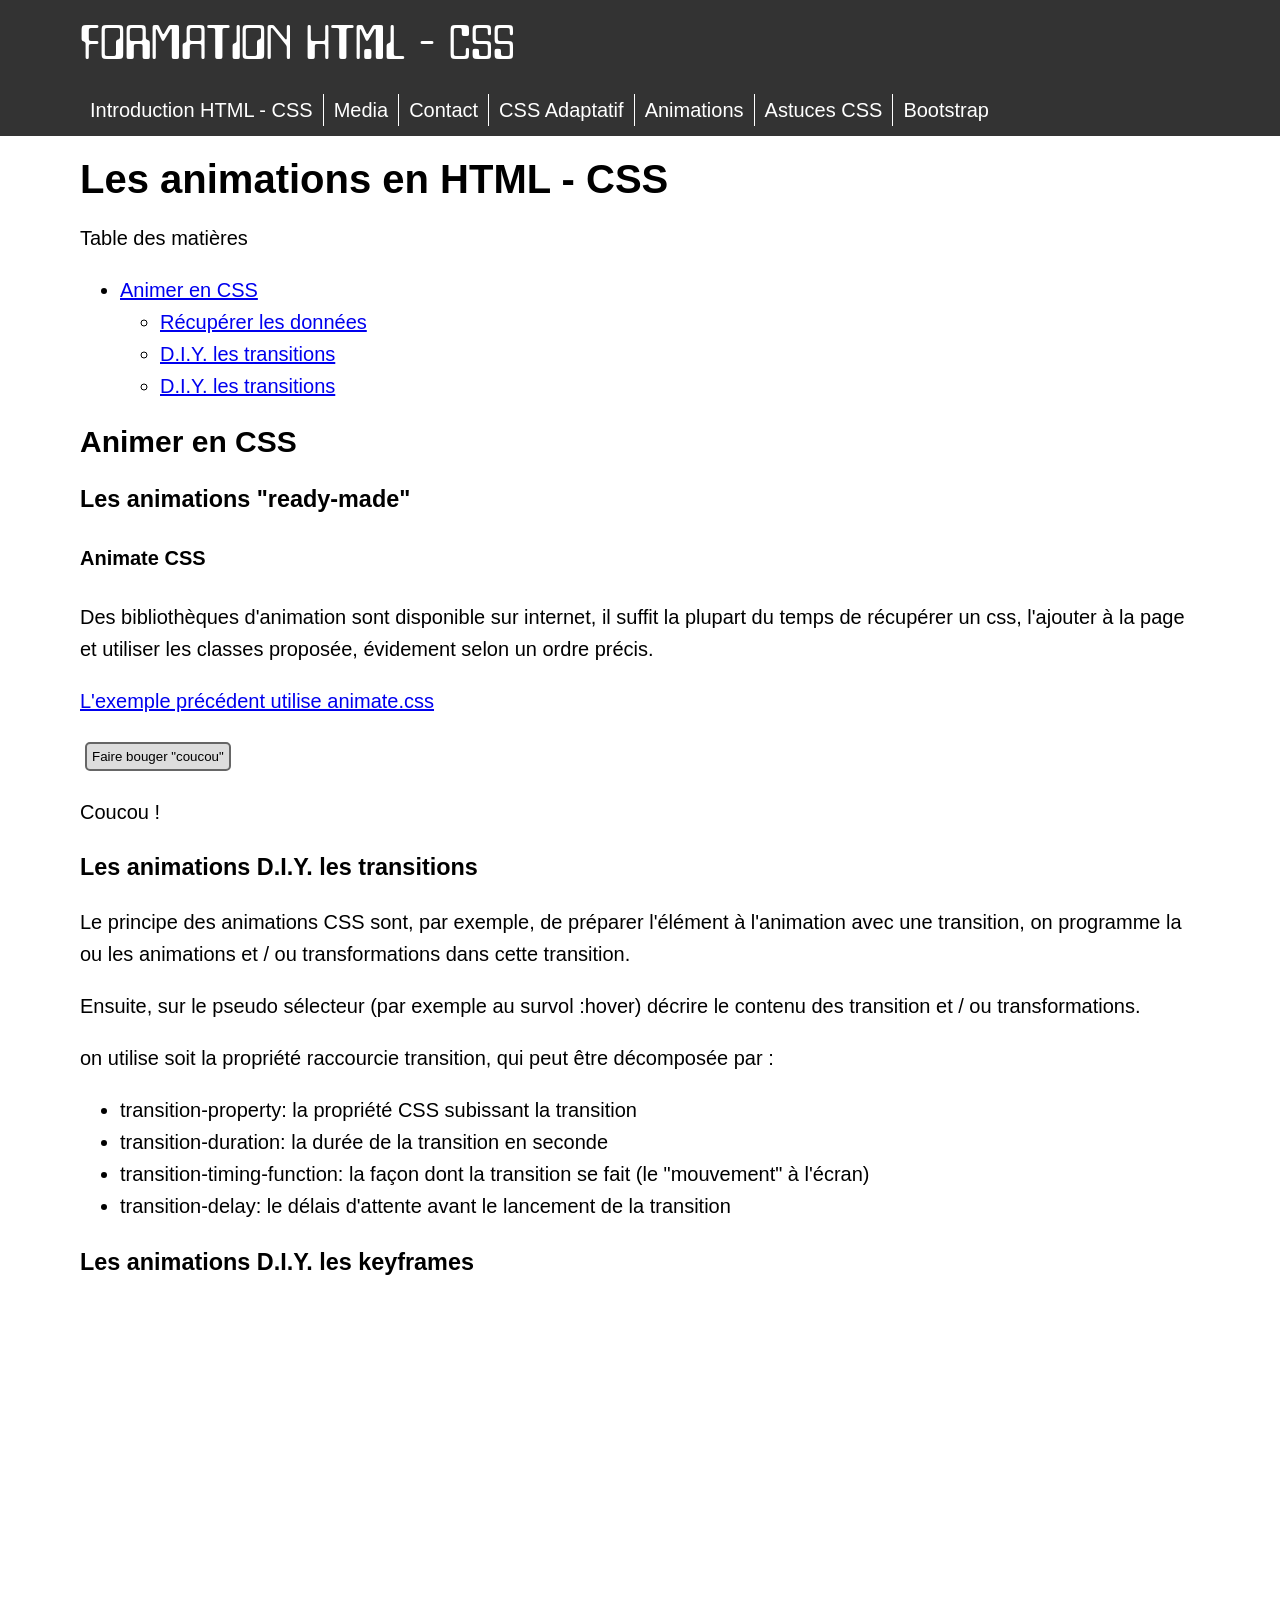
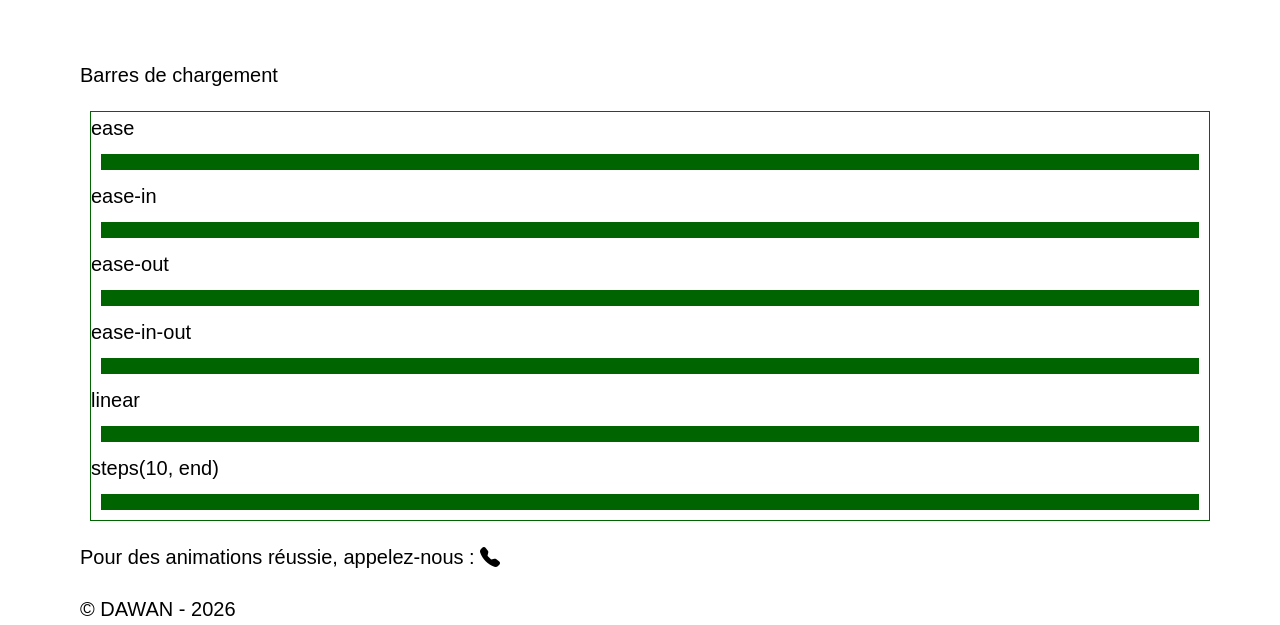
<file: animations.html>
<!DOCTYPE html>
<html lang="fr">

<head>
    <meta charset="UTF-8" />
    <meta name="viewport" content="width=device-width, initial-scale=1.0" />
    <title>Les animations en HTML - CSS | Formation HTML - CSS</title>
    <link rel="stylesheet" href="./css/style.css" />
    <link rel="stylesheet" media="screen" href="./css/animate.css" />
</head>

<body>
    <header role="banner">
        <div class="container">
            <span class="site-title">Formation HTML - CSS</span>
        </div>
    </header>
    <nav role="navigation">
        <div class="container">
            <ul>
                <li><a href="./index.html" title="Introduction HTML - CSS" target="_self">Introduction HTML - CSS</a>
                </li>
                <li><a href="./media.html" title="Les media en HTML - CSS" target="_self">Media</a></li>
                <li><a href="./formulaire.html" title="Les formulaires en HTML - CSS" target="_self"
                        aria-current="page">Contact</a></li>
                <li><a href="./adaptatif.html" title="Le CSS Adaptatif" target="_self">CSS Adaptatif</a></li>
                <li><a href="./animations.html" title="Les animations en HTML - CSS" target="_self">Animations</a></li>
                <li><a href="./design.html" title="Des astuces CSS" target="_self">Astuces CSS</a></li>
                <li><a href="./bootstrap.html" title="Le framework CSS bootstrap" target="_self">Bootstrap</a></li>
            </ul>
        </div>
    </nav>
    <main class="container">
        <header>
            <h1>Les animations en HTML - CSS</h1>
        </header>
        <aside>
            <span>Table des matières</span>
            <nav>
                <ul>
                    <li>
                        <a href="#animer-en-css" title="Aller à la section animer en CSS">Animer en CSS</a>
                        <ul>
                            <li><a href="#ready-made"
                                    title="Aller à la section récupérer les animations ready made">Récupérer les
                                    données</a></li>
                            <li><a href="#d-i-y-transitions" title="Aller à la section D.I.Y. les transitions">D.I.Y.
                                    les transitions</a></li>
                            <li><a href="#d-i-y-keyframes" title="Aller à la section D.I.Y. les keyframes">D.I.Y. les
                                    transitions</a></li>
                        </ul>
                    </li>
                </ul>
            </nav>
        </aside>
        <section>
            <header>
                <h2 id="animer-en-css">Animer en CSS</h2>
            </header>
            <article>
                <h3 id="ready-made">Les animations "ready-made"</h3>
                <h4 class="animate__animated animate__bounce animate__infinite">Animate CSS</h4>
                <p>
                    Des bibliothèques d'animation sont disponible sur internet, il suffit la plupart du temps de
                    récupérer un css, l'ajouter à la page et utiliser les classes proposée, évidement selon un ordre
                    précis.
                </p>
                <p>
                    <a href="https://animate.style/" target="_blank">L'exemple précédent utilise animate.css</a>
                </p>
                <p>
                    <button id="btn-animation" class="btn btn-light">Faire bouger "coucou"</button>
                </p>
                <p id="animation-cible">
                    Coucou !
                </p>
                <script>
                    /* Récupérer l'élément bouton */
                    const btnAnim = document.getElementById('btn-animation');
                    console.log(btnAnim.classList);
                    /* Récupérer l'élément paragraphe a animer */
                    const pAnimate = document.getElementById;('animation-cible');
                    /* on surveille si un clic est fait sur bouton */
                    btnAnim.addEventListener('click', function(){
                        /* au clic, on ajoute les classes animate au paragraphe */
                        pAnimate.classList.add('animate__animated', 'animate__bounce', 'animate__repeat-1');
                        /* Quand une animation se termine sur un élément, l'élément renvoie un événement : 'animationend' */
                        pAnimate.addEventListener('animationend', function(){
                            /* on retire du paragraphe animé les classes d'animation */
                            pAnimate.classList.remove('animate__animated', 'animate__bounce', 'animate__repeat-1');
                        });
                    });
                </script>
            </article>
            <article>
                <h3 id="d-i-y-transitions">Les animations D.I.Y. les transitions</h3>
                <p class="translation">
                    Le principe des animations CSS sont, par exemple, de préparer l'élément à l'animation avec une
                    transition, on programme la ou les animations et / ou transformations dans cette transition.
                </p>
                <p class="scale-border">
                    Ensuite, sur le pseudo sélecteur (par exemple au survol :hover) décrire le contenu des
                    transition et / ou transformations.
                </p>
                <p>
                    on utilise soit la propriété raccourcie transition, qui peut être décomposée par :
                </p>
                <ul>
                    <li>transition-property: la propriété CSS subissant la transition</li>
                    <li>transition-duration: la durée de la transition en seconde</li>
                    <li>transition-timing-function: la façon dont la transition se fait (le "mouvement" à l'écran)
                    </li>
                    <li>transition-delay: le délais d'attente avant le lancement de la transition</li>
                </ul>
            </article>
            <article>
                <h3 id="d-i-y-keyframes">Les animations D.I.Y. les keyframes</h3>
                <div class="espace-animation">
                    <div class="cercle-anime animation">
                        A
                    </div>
                </div>
                <p>
                    Barres de chargement
                </p>
                <div class="cadre-chargement">
                    ease
                    <div class="chargement">
                        <div class="chargement-1"></div>
                    </div>
                    ease-in
                    <div class="chargement">
                        <div class="chargement-2"></div>
                    </div>
                    ease-out
                    <div class="chargement">
                        <div class="chargement-3"></div>
                    </div>
                    ease-in-out
                    <div class="chargement">
                        <div class="chargement-4"></div>
                    </div>
                    linear
                    <div class="chargement">
                        <div class="chargement-5"></div>
                    </div>
                    steps(10, end)
                    <div class="chargement">
                        <div class="chargement-6"></div>
                    </div>
                </div>
                <p>
                    Pour des animations réussie, appelez-nous : <i class="bi bi-telephone-fill clignoter"></i>
                </p>
            </article>
        </section>
    </main>
    <footer>
        <div class="container">
            &copy; DAWAN - 2026
        </div>
    </footer>
</body>

</html>
</file>
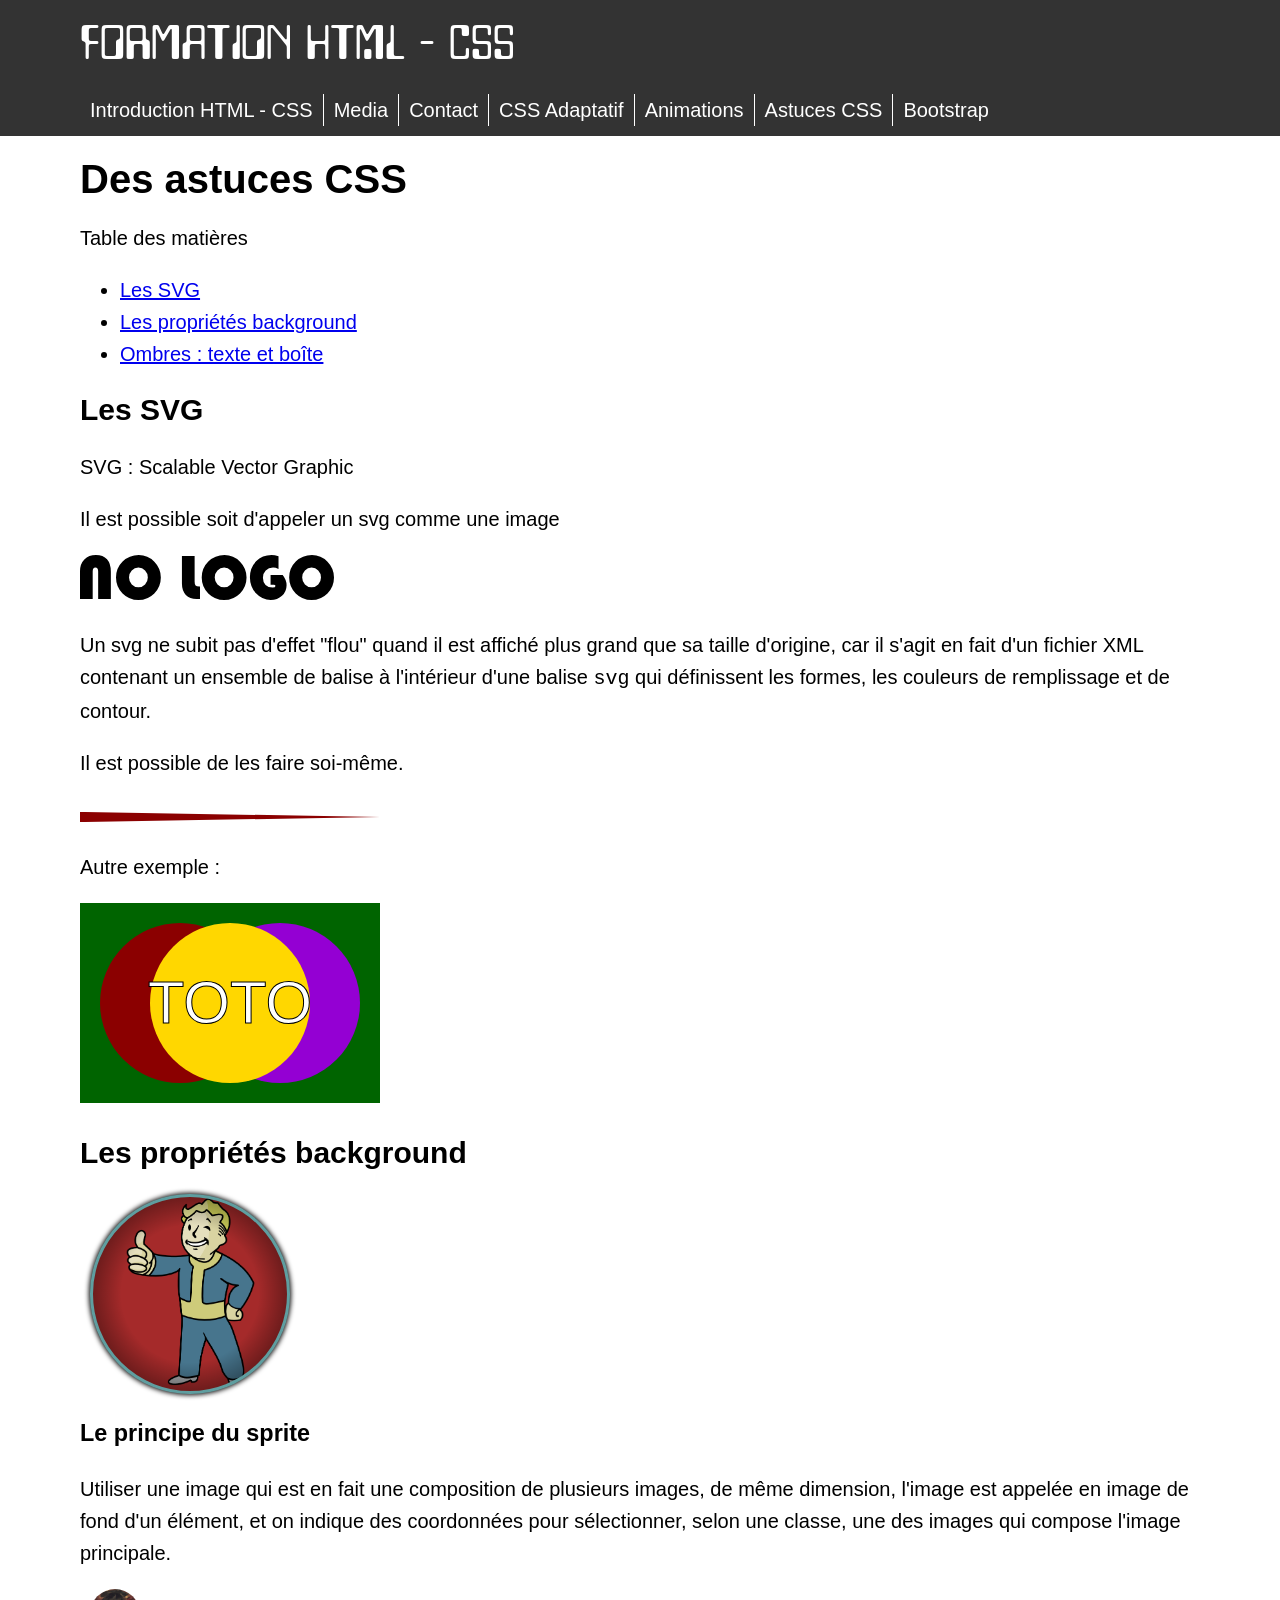
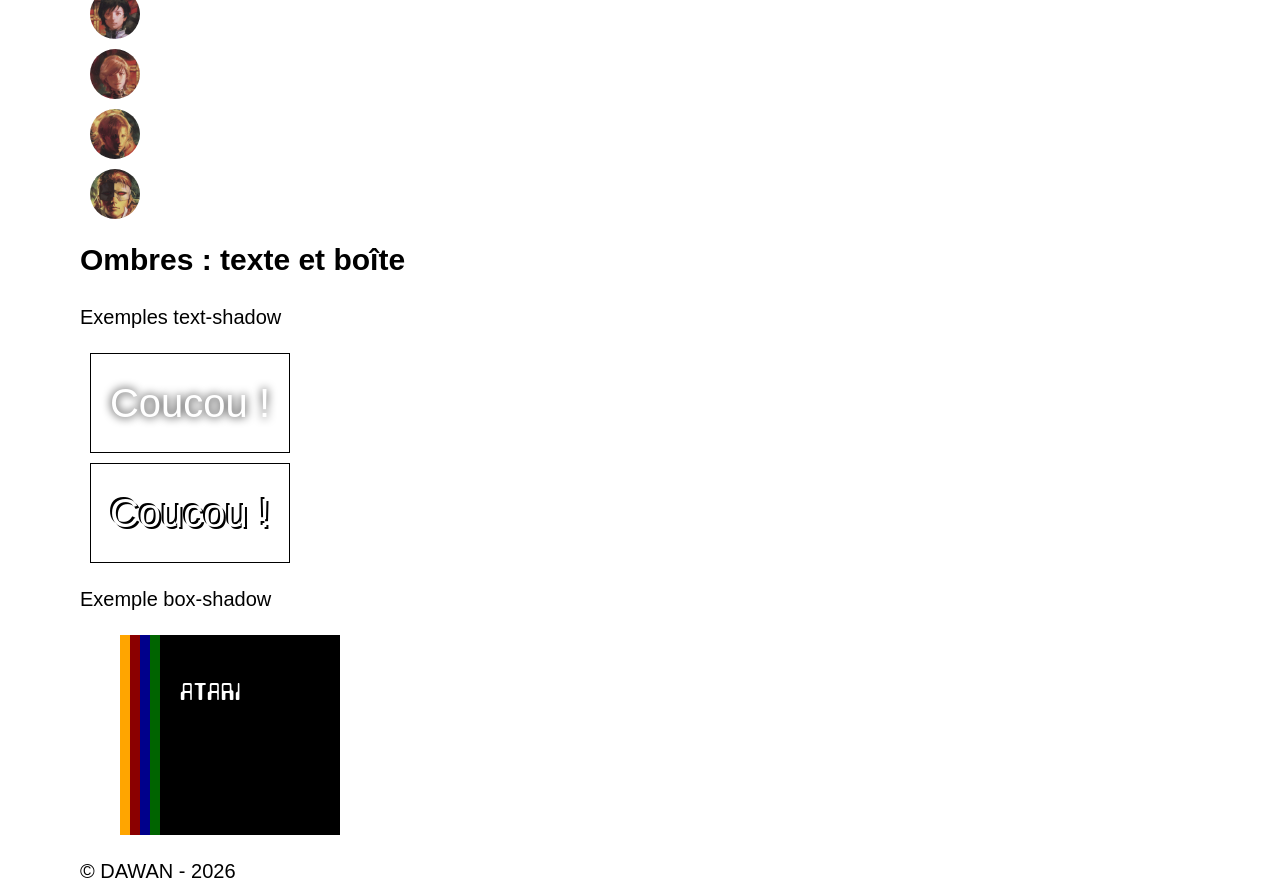
<file: design.html>
<!DOCTYPE html>
<html lang="fr">

<head>
    <meta charset="UTF-8" />
    <meta name="viewport" content="width=device-width, initial-scale=1.0" />
    <title>Des astuces CSS | Formation HTML - CSS</title>
    <link rel="stylesheet" href="./css/style.css" />
    <link rel="stylesheet" media="screen" href="./css/animate.css" />
</head>

<body>
    <header role="banner">
        <div class="container">
            <span class="site-title">Formation HTML - CSS</span>
        </div>
    </header>
    <nav role="navigation">
        <div class="container">
            <ul>
                <li><a href="./index.html" title="Introduction HTML - CSS" target="_self">Introduction HTML - CSS</a>
                </li>
                <li><a href="./media.html" title="Les media en HTML - CSS" target="_self">Media</a></li>
                <li><a href="./formulaire.html" title="Les formulaires en HTML - CSS" target="_self"
                        aria-current="page">Contact</a></li>
                <li><a href="./adaptatif.html" title="Le CSS Adaptatif" target="_self">CSS Adaptatif</a></li>
                <li><a href="./animations.html" title="Les animations en HTML - CSS" target="_self">Animations</a></li>
                <li><a href="./design.html" title="Des astuces CSS" target="_self">Astuces CSS</a></li>
                <li><a href="./bootstrap.html" title="Le framework CSS bootstrap" target="_self">Bootstrap</a></li>
            </ul>
        </div>
    </nav>
    <main class="container">
        <header>
            <h1>Des astuces CSS</h1>
        </header>
        <aside>
            <span>Table des matières</span>
            <nav>
                <ul>
                    <li><a href="#svg">Les SVG</a></li>
                    <li><a href="#proprietes-background">Les propriétés background</a></li>
                    <li><a href="#ombres-texte-boite">Ombres : texte et boîte</a></li>
                </ul>
            </nav>
        </aside>
        <section>
            <article>
                <header>
                    <h2 id="les-svg">Les SVG</h2>
                </header>
                <p>
                    SVG : Scalable Vector Graphic
                </p>
                <p>
                    Il est possible soit d'appeler un svg comme une image
                </p>
                <img src="./images/no-logo-2.svg" alt="" />
                <p>
                    Un svg ne subit pas d'effet "flou" quand il est affiché plus grand que sa taille d'origine, car il
                    s'agit en fait d'un fichier XML contenant un ensemble de balise à l'intérieur d'une balise
                    <code>svg</code> qui définissent les formes, les couleurs de remplissage et de contour.
                </p>
                <p>
                    Il est possible de les faire soi-même.
                </p>
                <svg width="100%" height="10">
                    <polyline points="0,0 5,0 300,5 5,10 0,10" style="stroke:transparent; fill:darkred"></polyline>
                </svg>
                <p>
                    Autre exemple :
                </p>
                <svg width="300" height="200">
                    <rect width="100%" height="100%" fill="darkgreen" />
                    <circle cx="100" cy="100" r="80" fill="darkred" />
                    <circle cx="200" cy="100" r="80" fill="darkviolet" />
                    <circle cx="150" cy="100" r="80" fill="gold" />
                    <text x="150" y="120" fill="white" font-size="60px" text-anchor="middle" stroke="black">TOTO</text>
                </svg>
            </article>
            <article>
                <header>
                    <h2 id="proprietes-background">Les propriétés background</h2>
                </header>
                <div class="badge-css">

                </div>
                <h3>Le principe du sprite</h3>
                <p>
                    Utiliser une image qui est en fait une composition de plusieurs images, de même dimension, l'image est appelée en image de fond d'un élément, et on indique des coordonnées pour sélectionner, selon une classe, une des images qui compose l'image principale.
                </p>
                <div class="vignette vignette-1"></div>
                <div class="vignette vignette-2"></div>
                <div class="vignette vignette-3"></div>
                <div class="vignette vignette-4"></div>
            </article>
            <article>
                <header>
                    <h2 id="ombres-texte-boite">Ombres : texte et boîte</h2>
                </header>
                <p>
                    Exemples text-shadow
                </p>
                <div class="text-shadow text-shadow-1">
                    Coucou !
                </div>
                <div class="text-shadow text-shadow-2">
                    Coucou !
                </div>
                <p>
                    Exemple box-shadow
                </p>
                <div class="atari">
                    Atari
                </div>
            </article>
        </section>
    </main>
    <footer>
        <div class="container">
            &copy; DAWAN - 2026
        </div>
    </footer>
</body>

</html>
</file>
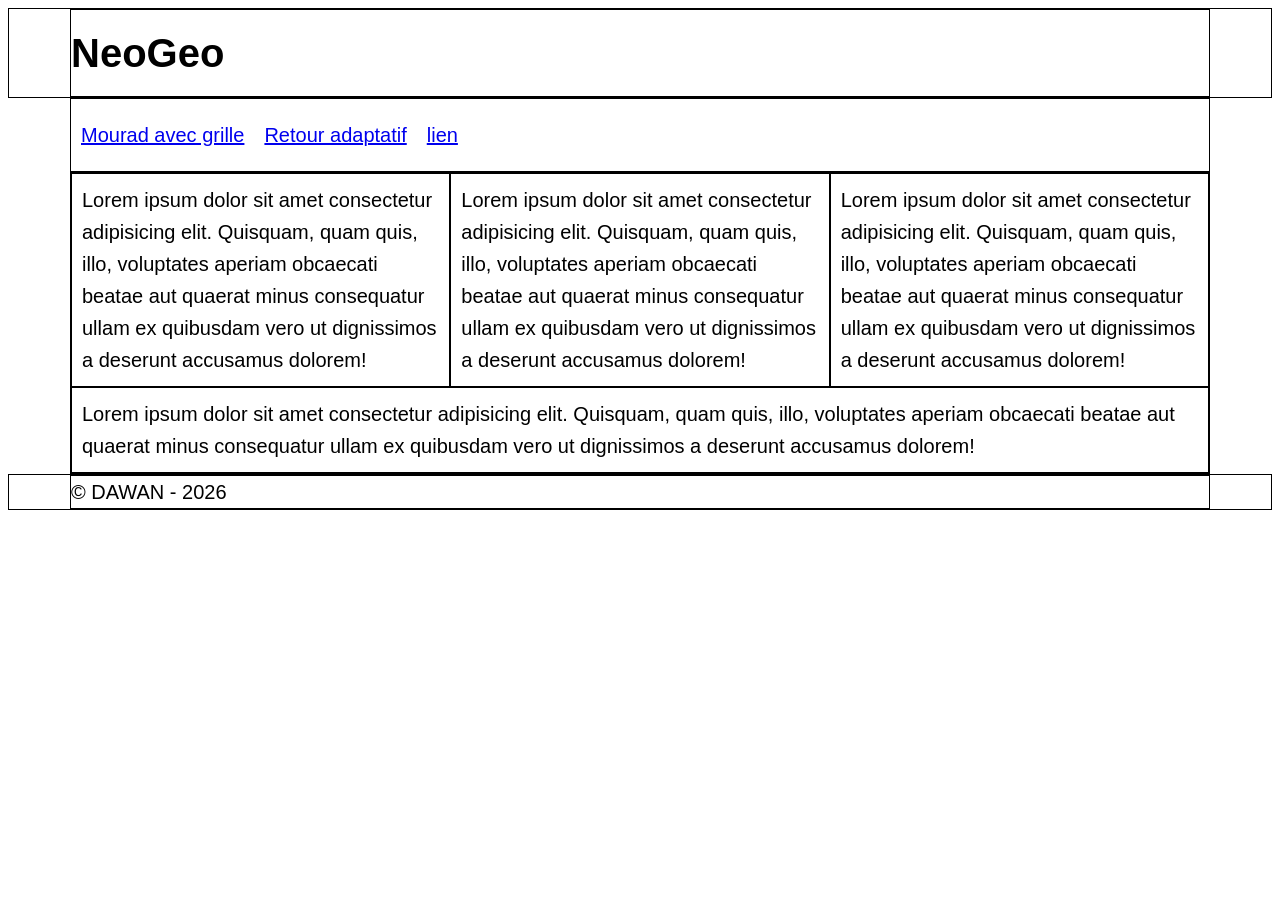
<file: exercice.html>
<!DOCTYPE html>
<html lang="fr">
<head>
    <meta charset="UTF-8">
    <meta name="viewport" content="width=device-width, initial-scale=1.0">
    <title>Exercices</title>
    <link rel="stylesheet" href="./css/exercice.css" />

</head>
<body>
    <!--
    (header[role="banner"].border>div.container.border>h1>{NeoGeo})+(nav[role="navigation"].container.border>ul>li*3>a[href="#"]>{lien})+(main.container.border>section>article*4>{article $})+(footer>div.container.border>{&copy; DAWAN - 2026})
    -->
    <header role="banner" class="border">
        <div class="container border">
            <h1>NeoGeo</h1>
        </div>
    </header>
    <nav role="navigation" class="container border">
        <ul>
            <li><a href="./reponse-grid.html">Mourad avec grille</a></li>
            <li><a href="./adaptatif.html">Retour adaptatif</a></li>
            <li><a href="#">lien</a></li>
        </ul>
    </nav>
    <main class="container border">
        <section>
            <article class="border">
                Lorem ipsum dolor sit amet consectetur adipisicing elit. Quisquam, quam quis, illo, voluptates aperiam obcaecati beatae aut quaerat minus consequatur ullam ex quibusdam vero ut dignissimos a deserunt accusamus dolorem!
            </article>
            <article class="border">
                Lorem ipsum dolor sit amet consectetur adipisicing elit. Quisquam, quam quis, illo, voluptates aperiam obcaecati beatae aut quaerat minus consequatur ullam ex quibusdam vero ut dignissimos a deserunt accusamus dolorem!
            </article>
            <article class="border">
                Lorem ipsum dolor sit amet consectetur adipisicing elit. Quisquam, quam quis, illo, voluptates aperiam obcaecati beatae aut quaerat minus consequatur ullam ex quibusdam vero ut dignissimos a deserunt accusamus dolorem!
            </article>
            <article class="w-100 border">
                Lorem ipsum dolor sit amet consectetur adipisicing elit. Quisquam, quam quis, illo, voluptates aperiam obcaecati beatae aut quaerat minus consequatur ullam ex quibusdam vero ut dignissimos a deserunt accusamus dolorem!
            </article>
        </section>
    </main>
    <footer class="border">
        <div class="container border">&copy; DAWAN - 2026</div>
    </footer>
</body>
</html>
</file>
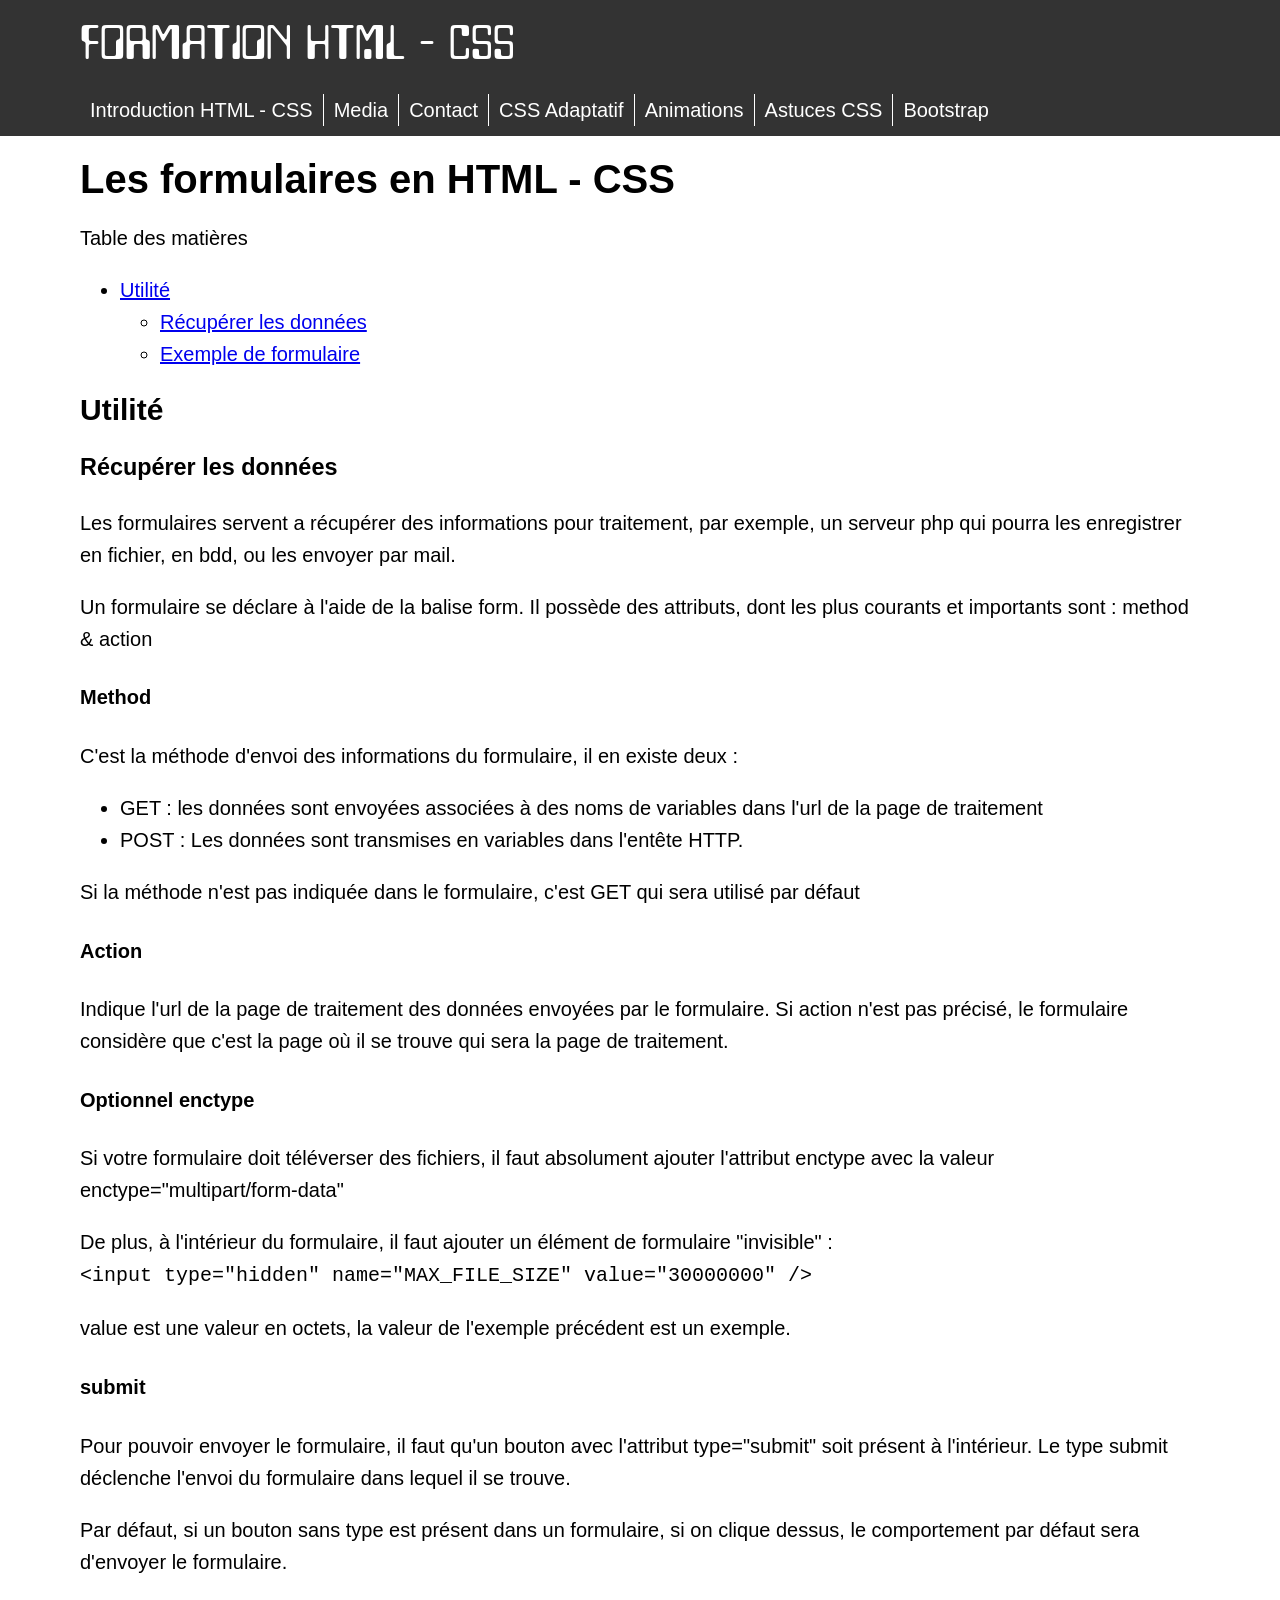
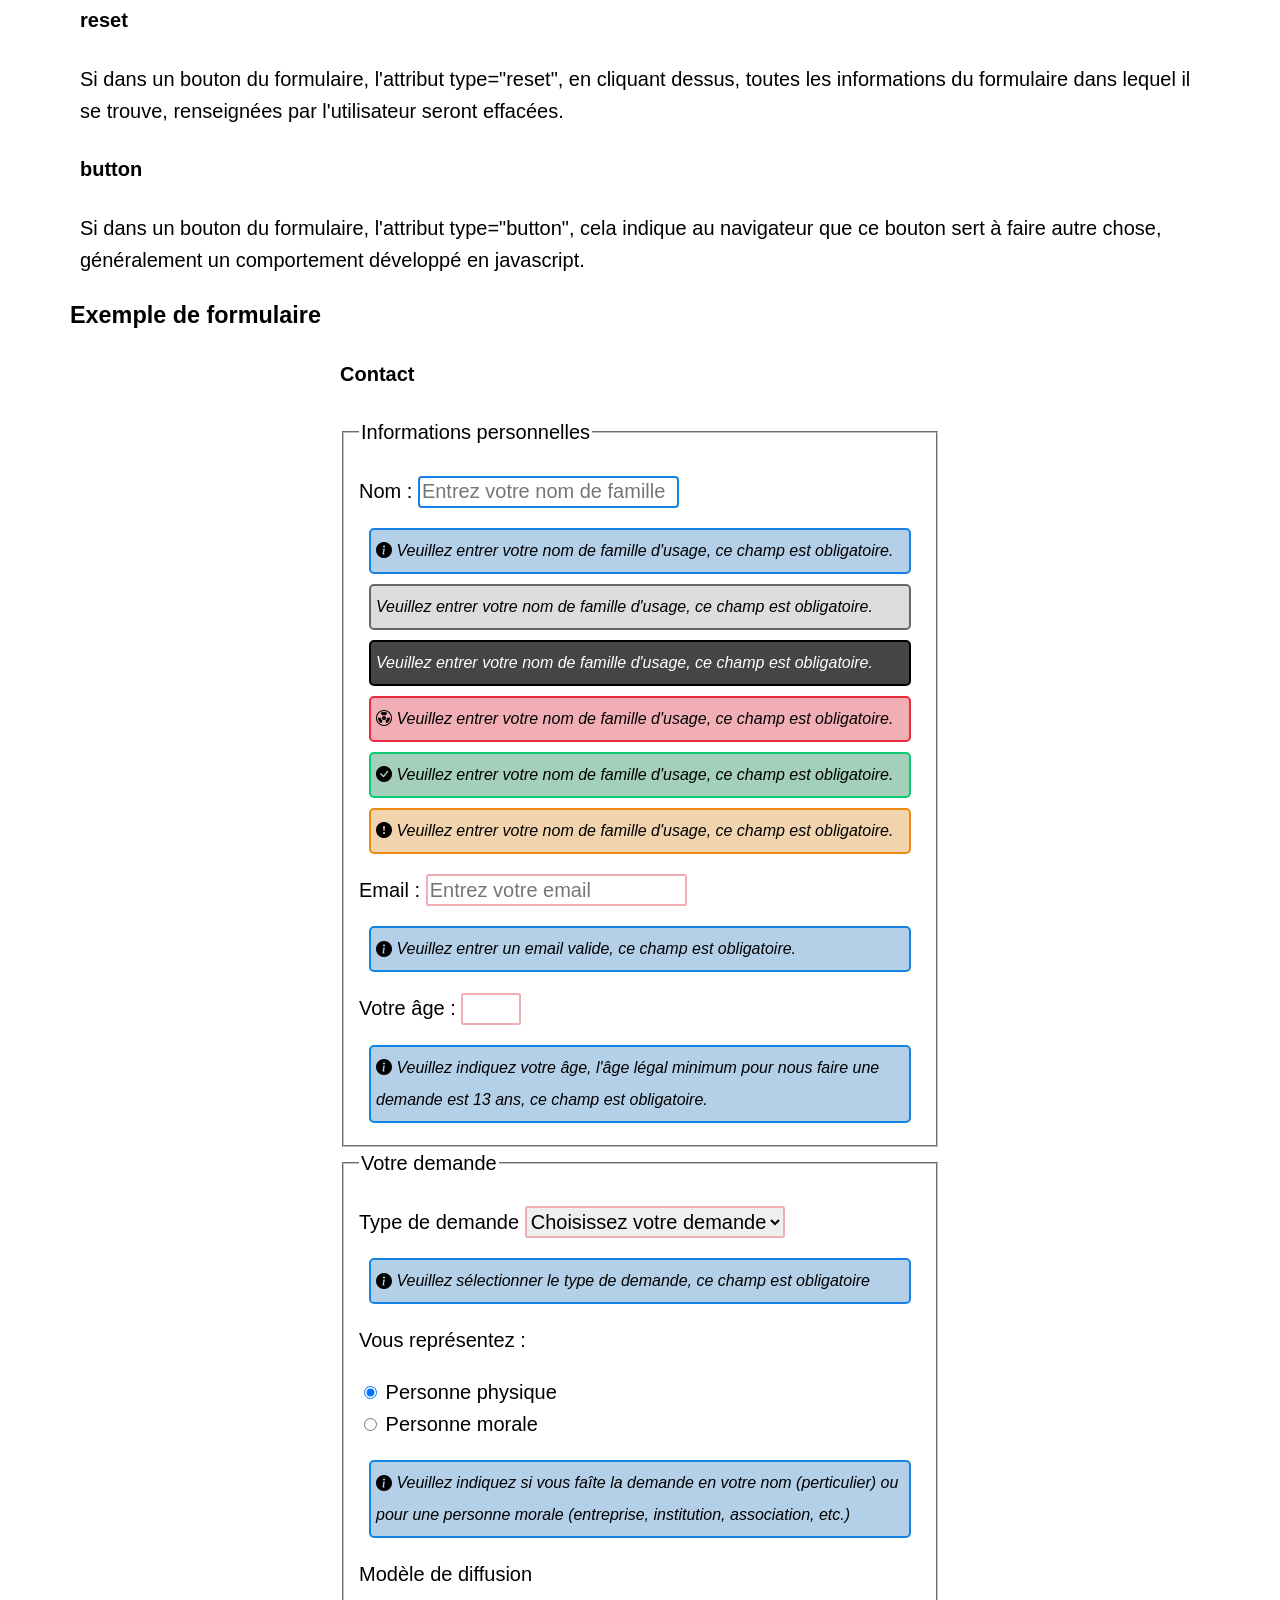
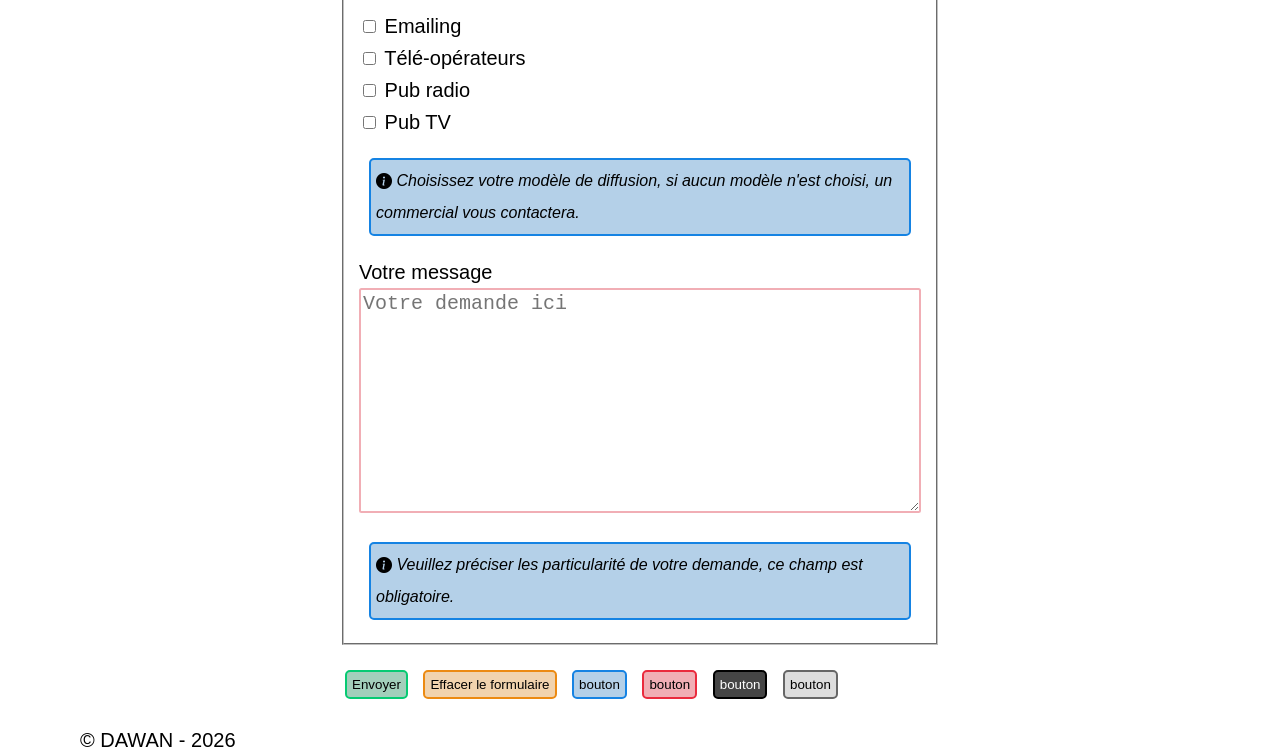
<file: formulaire.html>
<!DOCTYPE html>
<html lang="fr">

<head>
    <meta charset="UTF-8" />
    <meta name="viewport" content="width=device-width, initial-scale=1.0" />
    <title>Les formulaire en HTML - CSS | Formation HTML - CSS</title>
    <link rel="stylesheet" href="./css/style.css" />
</head>

<body>
    <header role="banner">
        <div class="container">
            <span class="site-title">Formation HTML - CSS</span>
        </div>
    </header>
    <nav role="navigation">
        <div class="container">
            <ul>
                <li><a href="./index.html" title="Introduction HTML - CSS" target="_self">Introduction HTML - CSS</a></li>
                <li><a href="./media.html" title="Les media en HTML - CSS" target="_self">Media</a></li>
                <li><a href="./formulaire.html" title="Les formulaires en HTML - CSS" target="_self" aria-current="page">Contact</a></li>
                <li><a href="./adaptatif.html" title="Le CSS Adaptatif" target="_self">CSS Adaptatif</a></li>
                <li><a href="./animations.html" title="Les animations en HTML - CSS" target="_self">Animations</a></li>
                <li><a href="./design.html" title="Des astuces CSS" target="_self">Astuces CSS</a></li>
                <li><a href="./bootstrap.html" title="Le framework CSS bootstrap" target="_self">Bootstrap</a></li>
            </ul>
        </div>
    </nav>
    <main class="container">
        <header>
            <h1>Les formulaires en HTML - CSS</h1>
        </header>
        <aside>
            <span>Table des matières</span>
            <nav>
                <ul>
                    <li>
                        <a href="#utilite" title="Aller à la section utilité">Utilité</a>
                        <ul>
                            <li><a href="#recuperer-les-donnees" title="Aller à la section récupérer les données">Récupérer les données</a></li>
                            <li><a href="#exemple-formulaire" title="Aller à la section xemple de formulaire">Exemple de formulaire</a></li>
                        </ul>
                    </li>
                </ul>
            </nav>
        </aside>
        <section>
            <header>
                <h2 id="utilite">Utilité</h2>
                <h3 id="recuperer-les-donnees">Récupérer les données</h3>
                <p>
                    Les formulaires servent a récupérer des informations pour traitement, par exemple, un serveur php qui pourra les enregistrer en fichier, en bdd, ou les envoyer par mail.
                </p>
                <p>
                    Un formulaire se déclare à l'aide de la balise form. Il possède des attributs, dont les plus courants et importants sont : method & action
                </p>
            </header>
            <article>
                <h4>Method</h4>
                <p>
                    C'est la méthode d'envoi des informations du formulaire, il en existe deux :
                </p>
                <ul>
                    <li>GET : les données sont envoyées associées à des noms de variables dans l'url de la page de traitement</li>
                    <li>POST : Les données sont transmises en variables dans l'entête HTTP.
                    </li>
                </ul>
                <p>
                    Si la méthode n'est pas indiquée dans le formulaire, c'est GET qui sera utilisé par défaut
                </p>
            </article>
            <article>
                <h4>Action</h4>
                <p>
                    Indique l'url de la page de traitement des données envoyées par le formulaire. Si action n'est pas précisé, le formulaire considère que c'est la page où il se trouve qui sera la page de traitement.
                </p>
            </article>
            <article>
                <h4>Optionnel enctype</h4>
                <p>
                    Si votre formulaire doit téléverser des fichiers, il faut absolument ajouter l'attribut enctype avec la valeur enctype="multipart/form-data"
                </p>
                <p>
                    De plus, à l'intérieur du formulaire, il faut ajouter un élément de formulaire "invisible" : <br />
                    <code>&lt;input type="hidden" name="MAX_FILE_SIZE" value="30000000" /&gt;</code>
                </p>
                <p>
                    value est une valeur en octets, la valeur de l'exemple précédent est un exemple.
                </p>
            </article>
            <article>
                <h4>submit</h4>
                <p>
                    Pour pouvoir envoyer le formulaire, il faut qu'un bouton avec l'attribut type="submit" soit présent à l'intérieur. Le type submit déclenche l'envoi du formulaire dans lequel il se trouve.
                </p>
                <p>
                    Par défaut, si un bouton sans type est présent dans un formulaire, si on clique dessus, le comportement par défaut sera d'envoyer le formulaire.
                </p>
            </article>
            <article>
                <h4>reset</h4>
                <p>
                    Si dans un bouton du formulaire, l'attribut type="reset", en cliquant dessus, toutes les informations du formulaire dans lequel il se trouve, renseignées par l'utilisateur seront effacées.
                </p>
            </article>
            <article>
                <h4>button</h4>
                <p>
                    Si dans un bouton du formulaire, l'attribut type="button", cela indique au navigateur que ce bouton sert à faire autre chose, généralement un comportement développé en javascript.
                </p>
            </article>
            <h3 id="exemple-formulaire">Exemple de formulaire</h3>
            <article>
                <form method="get" action="./formulaire.html" class="contact-form">
                    <h4>Contact</h4>
                    <fieldset>
                        <legend>Informations personnelles</legend>
                        <p>
                            <label for="nom">Nom :</label> <input type="text" name="nom" id="nom" required aria-describedby="info-nom" autofocus placeholder="Entrez votre nom de famille" />
                        </p>
                        <div id="info-nom" class="message message-info">
                            Veuillez entrer votre nom de famille d'usage, ce champ est obligatoire.
                        </div>
                        <div id="info-nom" class="message message-light">
                            Veuillez entrer votre nom de famille d'usage, ce champ est obligatoire.
                        </div>
                        <div id="info-nom" class="message message-dark">
                            Veuillez entrer votre nom de famille d'usage, ce champ est obligatoire.
                        </div>
                        <div id="info-nom" class="message message-danger">
                            Veuillez entrer votre nom de famille d'usage, ce champ est obligatoire.
                        </div>
                        <div id="info-nom" class="message message-success">
                            Veuillez entrer votre nom de famille d'usage, ce champ est obligatoire.
                        </div>
                        <div id="info-nom" class="message message-warning">
                            Veuillez entrer votre nom de famille d'usage, ce champ est obligatoire.
                        </div>
                        <p>
                            <label for="email">Email :</label> <input type="email" name="email" id="email" required aria-describedby="info-email" placeholder="Entrez votre email" pattern="^[\w\-\+]+(\.[\w\-]+)*@[\w\-]+(\.[\w\-]+)*\.[\w\-]{2,15}$" />
                        </p>
                        <div id="info-email" class="message message-info">
                            Veuillez entrer un email valide, ce champ est obligatoire.
                        </div>
                        <p>
                            <label for="age-legal">Votre âge :</label> <input type="number" name="age-legal" id="age-legal" required aria-describedby="info-age-legal" min="13" max="99" />
                        </p>
                        <div id="info-age-legal" class="message message-info">
                            Veuillez indiquez votre âge, l'âge légal minimum pour nous faire une demande est 13 ans, ce champ est obligatoire.
                        </div>
                    </fieldset>
                    <fieldset>
                        <legend>Votre demande</legend>
                        <p>
                            <label for="type-demande">Type de demande</label> 
                            <select name="type-demande" id="type-demande" required aria-describedby="info-type-demande">
                                <option value="">Choisissez votre demande</option>
                                <optgroup label="Options unitaires">
                                    <option aria-label="Option unitaire 1" value="1">Option 1</option>
                                    <option aria-label="Option unitaire 2" value="2">Option 2</option>
                                    <option aria-label="Option unitaire 3" value="3">Option 3</option>
                                    <option aria-label="Option unitaire 4" value="4">Option 4</option>
                                    <option aria-label="Option unitaire 5" value="5">Option 5</option>
                                </optgroup>
                                <optgroup label="Regroupement d'option">
                                    <option aria-label="Toutes sauf 1" value="6">Toutes sauf 1</option>
                                    <option aria-label="Toutes sauf 2" value="7">Toutes sauf 2</option>
                                </optgroup>
                            </select>
                        </p>
                        <div id="info-type-demande" class="message message-info">
                            Veuillez sélectionner le type de demande, ce champ est obligatoire
                        </div>
                        <p>
                            <label>Vous représentez :</label>
                        </p>
                        <p>
                            <input type="radio" name="personne" id="physique" value="physique" checked aria-describedby="info-personne" /> 
                            <label for="physique">Personne physique</label><br />

                            <input type="radio" name="personne" id="morale" value="morale" aria-describedby="info-personne" /> 
                            <label for="morale">Personne morale</label><br />
                        </p>
                        <div id="info-personne" class="message message-info">
                            Veuillez indiquez si vous faîte la demande en votre nom (perticulier) ou pour une personne morale (entreprise, institution, association, etc.)
                        </div>
                        <p>
                            <label>Modèle de diffusion</label>
                        </p>
                        <p>
                            <input type="checkbox" name="diff-email" id="diff-email" value="email" aria-describedby="info-diff" /> <label for="diff-email">Emailing</label><br />
                            <input type="checkbox" name="diff-tel" id="diff-tel" value="tel" aria-describedby="info-diff" /> <label for="diff-tel">Télé-opérateurs</label><br />
                            <input type="checkbox" name="diff-radio" id="diff-radio" value="radio" aria-describedby="info-diff" /> <label for="diff-radio">Pub radio</label><br />
                            <input type="checkbox" name="diff-tele" id="diff-tele" value="tele" aria-describedby="info-diff" /> <label for="diff-tele">Pub TV</label><br />
                        </p>
                        <div id="info-message" class="message message-info">
                            Choisissez votre modèle de diffusion, si aucun modèle n'est choisi, un commercial vous contactera.
                        </div>
                        <p>
                            <label for="message">Votre message</label><br />
                            <textarea name="message" id="message" placeholder="Votre demande ici" aria-describedby="info-message" required></textarea>
                        </p>
                        <div id="info-message" class="message message-info">
                            Veuillez préciser les particularité de votre demande, ce champ est obligatoire.
                        </div>
                    </fieldset>
                    <p>
                        <button type="submit" class="btn btn-success">Envoyer</button>
                        <button type="reset" class="btn btn-warning">Effacer le formulaire</button>
                        <button type="button" class="btn btn-info">bouton</button>
                        <button type="button" class="btn btn-danger">bouton</button>
                        <button type="button" class="btn btn-dark">bouton</button>
                        <button type="button" class="btn btn-light">bouton</button>
                    </p>
                </form>
            </article>
        </section>
    </main>
    <footer>
        <div class="container">
            &copy; DAWAN - 2026
        </div>
    </footer>
</body>

</html>
</file>
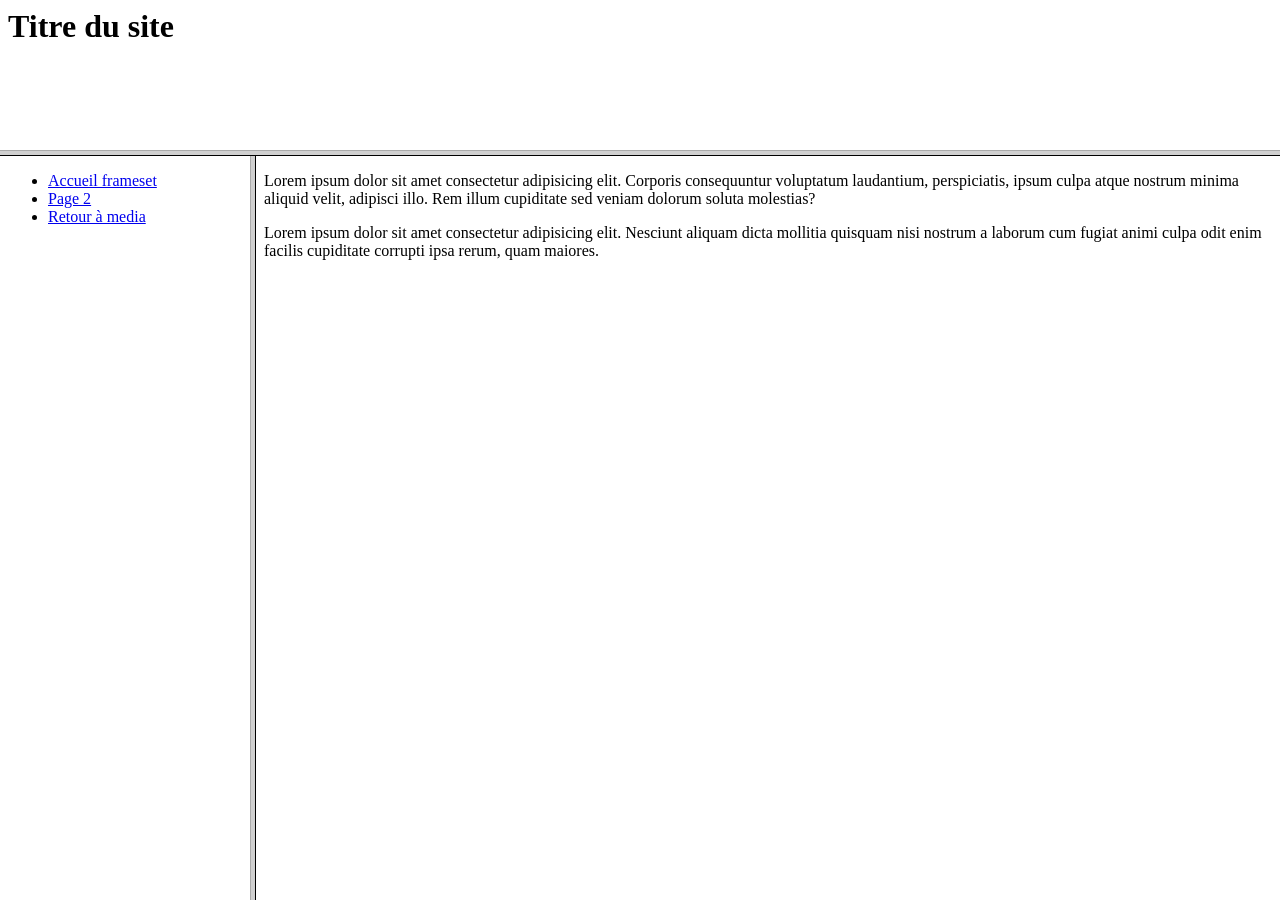
<file: frameset.html>
<!DOCTYPE html>
<html lang="fr">
<head>
    <meta charset="UTF-8">
    <meta name="viewport" content="width=device-width, initial-scale=1.0">
    <title>Exemple frameset</title>
</head>
    <frameset rows="150, 100%">
        <frame src="./pages/banner.html" />
        <frameset cols="250, 100%">
            <frame src="./pages/navigation.html" />
            <frame src="./pages/homepage.html" name="content" />
        </frameset>
    </frameset>
</html>
</file>
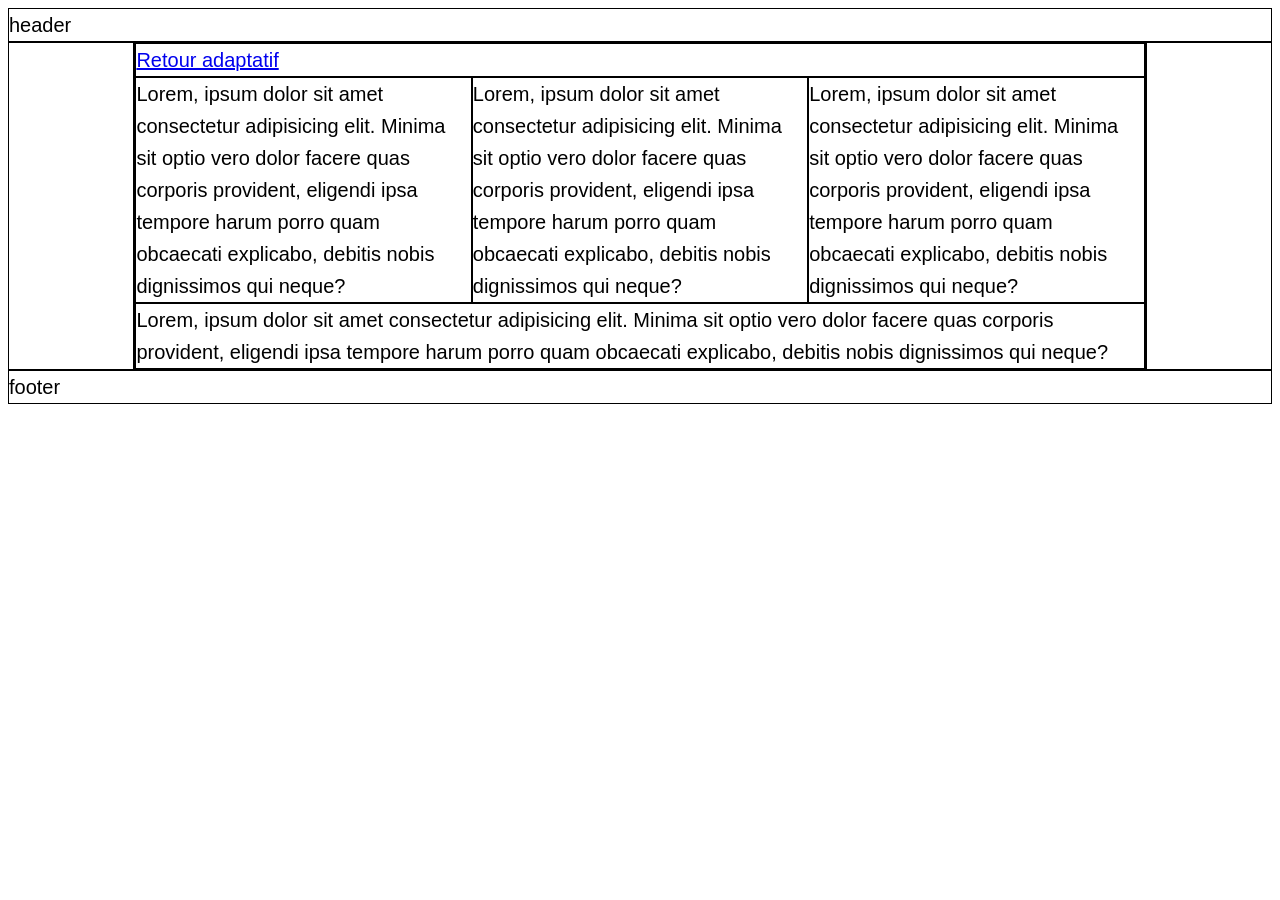
<file: reponse-grid.html>
<!DOCTYPE html>
<html lang="fr">
<head>
    <meta charset="UTF-8">
    <meta name="viewport" content="width=device-width, initial-scale=1.0">
    <title>Document</title>
    <link rel="stylesheet" href="./exo-grille.css" />
</head>
<body>
    <header class="header border">
        header
    </header>
    <div class="vide-g border"></div>
    <main class="main border">
        <nav class="w-100 border">
            <a href="./adaptatif.html">Retour adaptatif</a>
        </nav>
        <article class="border">
            Lorem, ipsum dolor sit amet consectetur adipisicing elit. Minima sit optio vero dolor facere quas corporis provident, eligendi ipsa tempore harum porro quam obcaecati explicabo, debitis nobis dignissimos qui neque?
        </article>
        <article class="border">
            Lorem, ipsum dolor sit amet consectetur adipisicing elit. Minima sit optio vero dolor facere quas corporis provident, eligendi ipsa tempore harum porro quam obcaecati explicabo, debitis nobis dignissimos qui neque?
        </article>
        <article class="border">
            Lorem, ipsum dolor sit amet consectetur adipisicing elit. Minima sit optio vero dolor facere quas corporis provident, eligendi ipsa tempore harum porro quam obcaecati explicabo, debitis nobis dignissimos qui neque?
        </article>
        <article class="w-100 border">
            Lorem, ipsum dolor sit amet consectetur adipisicing elit. Minima sit optio vero dolor facere quas corporis provident, eligendi ipsa tempore harum porro quam obcaecati explicabo, debitis nobis dignissimos qui neque?
        </article>
    </main>
    <div class="vide-d border"></div>
    <footer class="footer border">
        footer
    </footer>
</body>
</html>
</file>
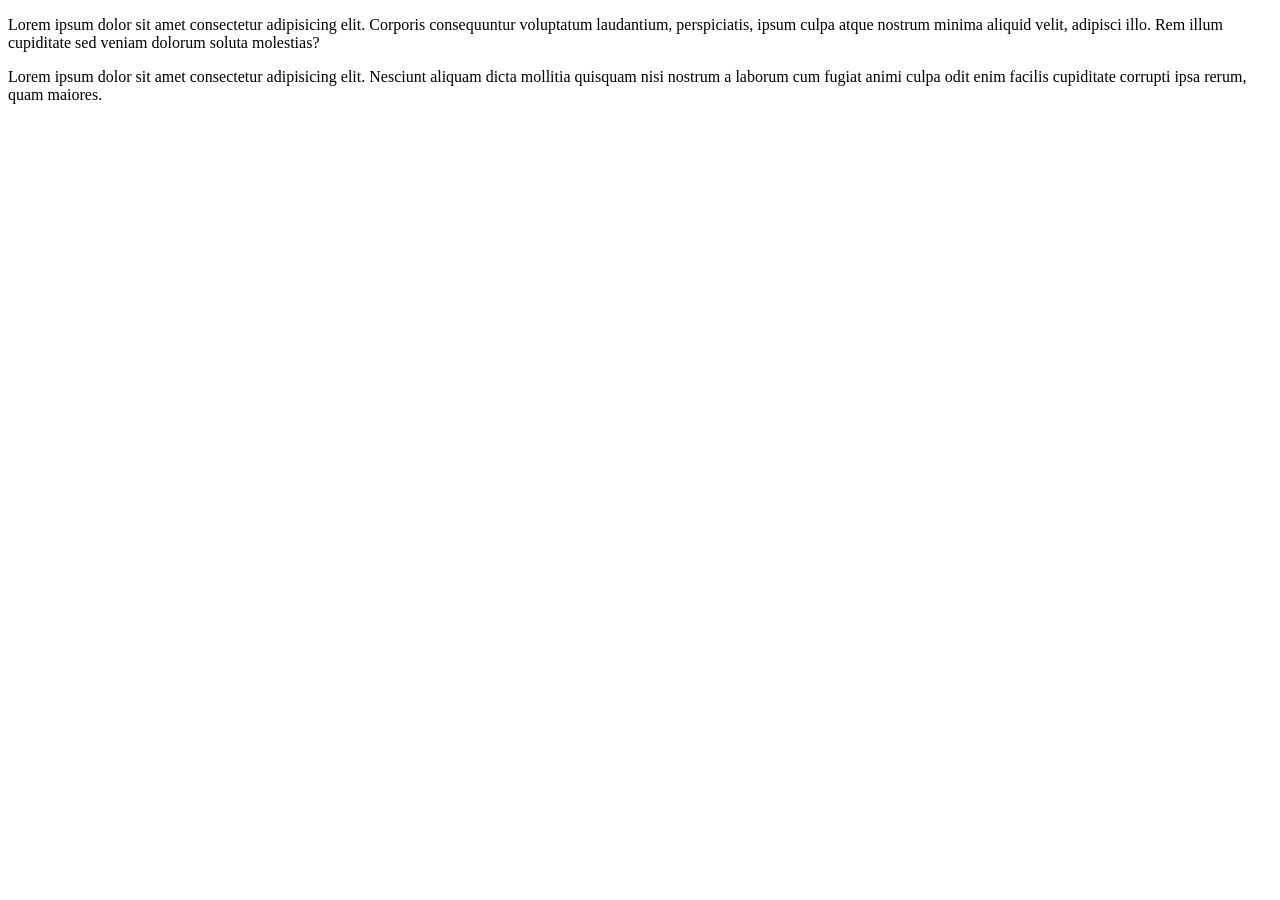
<file: pages/homepage.html>
<!DOCTYPE html>
<html lang="fr">
<head>
    <meta charset="UTF-8">
    <meta name="viewport" content="width=device-width, initial-scale=1.0">
    <title>homepage</title>
</head>
<body>
    <main>
        <p>
            Lorem ipsum dolor sit amet consectetur adipisicing elit. Corporis consequuntur voluptatum laudantium, perspiciatis, ipsum culpa atque nostrum minima aliquid velit, adipisci illo. Rem illum cupiditate sed veniam dolorum soluta molestias?
        </p>
        <p>
            Lorem ipsum dolor sit amet consectetur adipisicing elit. Nesciunt aliquam dicta mollitia quisquam nisi nostrum a laborum cum fugiat animi culpa odit enim facilis cupiditate corrupti ipsa rerum, quam maiores.
        </p>
    </main>
</body>
</html>
</file>
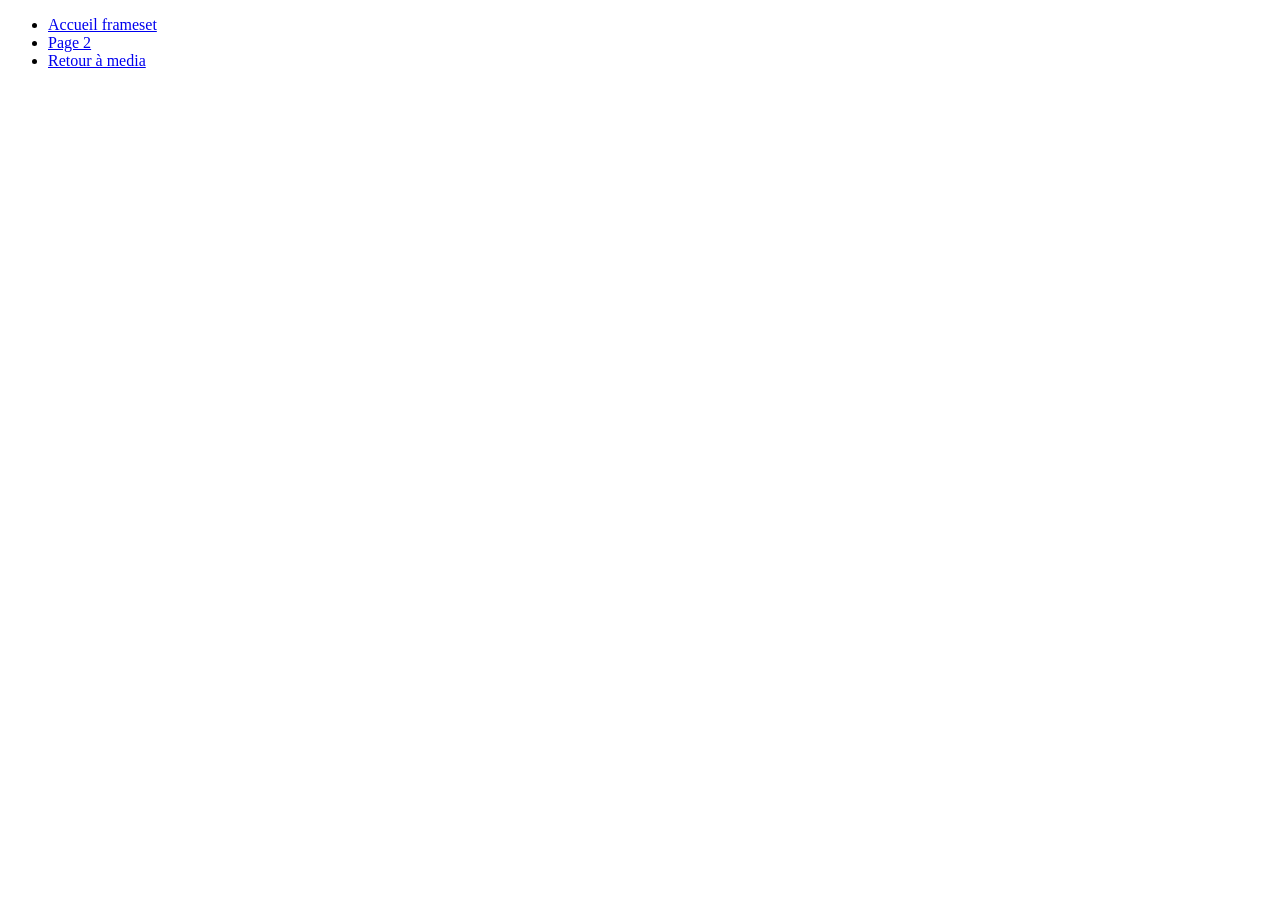
<file: pages/navigation.html>
<!DOCTYPE html>
<html lang="en">

<head>
    <meta charset="UTF-8">
    <meta name="viewport" content="width=device-width, initial-scale=1.0">
    <title>Document</title>
</head>

<body>
    <ul>
        <li><a href="./homepage.html" target="content">Accueil frameset</a></li>
        <li><a href="./page2.html" target="content">Page 2</a></li>
        <li><a href="../media.html" target="_top">Retour à media</a></li>
    </ul>
</body>

</html>
</file>
<file: css/style.css>
/*
Commentaire en CSS

CSS => cascading style sheet ou Feuille de style en cascade

La cascade 

Le principe de base est : si on déclare du CSS pour un élément, la quasi totalité des éléments à l'intérieur vont appliquer ce style par HÉRITAGE

En revanche, si un style est défini en particulier (soit par défaut navigateur, soit pas des déclaration CSS du fichier), les éléments dans ce cas-ci n'appliqueront pas leur héritage.

Unités de tailles en CSS (en web)

Unités les plus souvent utilisées en web

px      =>  pixel il est possible de mesure avec des virgules, 23.8px)
em      =>  cadratin. Historiquement unité de mesure en print sur les presses.
            Le cadratin se calcul par rapport à la taille du parent
rem     =>  cadratin racine, lui se calculera toujours depuis la taille racine du cadratin, 
            - soit celle du navigateur 
            - soit celle surchargée dans le :root
%       =>  La taille définie en % se calcule par rapport à l'espace disponible autour de l'élément définie en %
vw & vh =>  vw : viewport width (largeur de la surface d'affichage de l'appareil)
            vh : viewport height ( hauteur d'affichage de l'appareil)
            50vh => 50% de la taille d'affichage du l'appareil
            si la largeur d'affichage du site 360px (100vw)
            50vw = 180px

Les sélecteurs CSS

Pour appliquer des propriétés CSS (du style) sur des éléments et les éléments à l'intérieur, il faut indiquer au navigateurs quels sont es élément en utilsants un Sélecteur CSS.

# => sélécteur d'élément avec un id défini
    ATTENTION : Les id d'une page doivent être UNIQUES
    Ex : <h3 id="mise-a-zero-du-css">Mise à zéro du CSS</h3>

    Sélécteur : 
        #mise-a-zero-du-css{
            -- CSS
        }

. => sélécteur par nom de classe
    Ex : <span class="danger">code</span>

    Sélécteur : 
    .danger{
        -- CSS
    }

balise => Sélécteur par nom de balise

    Ex : <h1>Titre</h1>

    Sélécteur : 
    h1{
        -- CSS
    }

    L'abbreviation emmet fonctionne comme ça : 

    
ET maintenant, on mélange TOUT !
il existe un norme dans l'écriture des sélécteurs (l'abbreviation emmet utilise cette norme)

un élément particulier utilisant une classe particulière

span.danger => tout les éléments span ayant au moins la classe danger

    Quand le sélecteur de class .classe est "collé" à l'élément, cela veux dire que la classe est écrite dans l'attribut class de l'élément
    <span class="danger"></span>

span.danger.titi => <span class="titi danger tutu"></span> un élément span ayant au moins la class danger ET la class titi dans l'attribut class

Il est possible aussi de désigner par "filiation"

main section => dans un élément main, tous les descendants de type section

<main>
    <section>
    Corresponds au sélecteur
        <section>
            Corresponds au sélecteur
        </section>
        <section>
            Corresponds au sélecteur
        </section>
    </section>
</main>

main > section => dans un élément main, tous les descendants directs type section

<main>
    <section>
        Corresponds au sélecteur
        <section>
            Ne corresponds pas au sélecteur
        </section>
        <section>
            Ne corresponds pas au sélecteur
        </section>
    </section>
    <section>
        Corresponds au sélecteur
        <section>
            Ne corresponds pas au sélecteur
        </section>
        <section>
            Ne corresponds pas au sélecteur
        </section>
    </section>
</main>

article.news p => tous les descendant p d'un élément article ayant au moins la classe news

Sélécteur "magique"

* => tous les éléments de la page

Pseudo-selecteurs

Il existe des "espace" compris entre le contenu et le début d'une balise, le avant (::before) et le après (::after) dans lequel on peut déclarer du contenu (propriété content), des police de caractère pour ce contenu

q::before, q::after{
    color: #333;
    font-family: Impact;
    content: '<>';
}

Pseudo-classes 

Certains éléments changent "d'état" dans leurs utilisation, par exemple, quand la souris passe "au dessus" (survol), un élément est dans l'état "survolé" :hover

q:hover{
    color: red;
    background-color: black;
}

quand un élément q est survolé, la police de caractère devient rouge et la couleur de fond passe au noir.

*/
/* Imports de CSS */
/* Les imports de CSS dans un fichier CSS nécéssitent d^ter fait en tout premier, avant toutes autres déclarations CSS (hors commentaires et autres imports) */
@import url('./bootstrap-icons.css');
@import url('./LazenbyCompSmooth.css');
@import url('./design.css');

/* Déclarations du :root */

:root{
    /* Il est possible de créer des variables en CSS qui seront réutilisables dans tout le document */
    font-family: Arial, Helvetica, sans-serif;
    --site-title-font: 'LazenbyCompSmooth';
    --site-font-size: 20px;
    --site-title-font-size: calc( var(--site-font-size) * 2 );
    font-size: var(--site-font-size);
    /* ce facteur est le taux qui permet d'avoir une hauteur de ligne harmonieuse avec la hauteur de police de base */
    --line-height-factor: 1.6;
    /* la hauteur de ligne est calculé par rapport à la taille de la police multipliée par le taux de hauteur de ligne pour rendre le texte accessible */
    --site-line-height: calc( var(--site-font-size) * var(--line-height-factor) ) ;
    --site-title-line-height: calc( var(--site-title-font-size) * var(--line-height-factor) ) ;
    line-height: var(--site-line-height);
    --gouttiere: calc( var(--site-font-size) / 2);
    --header-bg-color: rgb(51, 51, 51);
    --header-color: rgb(255, 255, 255);

    --light-bg-color: #ddd;
    --dark-bg-color: #454545;
    --info-bg-color: #b4d0e8;
    --danger-bg-color: #f1aeb5;
    --success-bg-color: #a3cfbb;
    --warning-bg-color: #f1d3ae;

    --light-border-color: #666;
    --dark-border-color: black;
    --info-border-color: #1583e3;
    --danger-border-color: #ea2a3d;
    --success-border-color: #07ca73;
    --warning-border-color: #ec8a12;

    --dark-color: white;

    --darkgreen: #072620;
}

/* Déclarations générales */

*{
    box-sizing: border-box;
}

/* Les éléments de formulaire */

form.contact-form{
    max-width: 600px;
    margin-left: auto;
    margin-right: auto;
}

.contact-form input:focus,
.contact-form input:focus-visible{
    outline-color:var(--info-border-color);
}

.contact-form input:valid, 
.contact-form select:valid,
.contact-form textarea:valid{
    border-color: var(--success-bg-color);
}

.contact-form input:invalid, 
.contact-form select:invalid,
.contact-form textarea:invalid{
    border-color: var(--danger-bg-color);
}

input[type="text"],
input[type="email"],
input[type="number"],
select,
textarea{
    border-style: solid;
    border-radius: calc( var(--gouttiere) / 4 );
    border-width: 2px;
    font-size: var(--site-font-size);
    height: var(--site-line-height);
}

.contact-form textarea{
    width: 100%;
    height: 25vh;
}

table{
    border-collapse: collapse;
}

table tr{
    border-bottom: 1px solid var(--light-bg-color);
}

table th, table td{
    padding: calc( var(--gouttiere) / 2 );
}

/* Déclaration de classes */

.site-title{
    font-size: var(--site-title-font-size);
    font-family: var(--site-title-font);
    line-height: var(--site-title-line-height);
}

.container{
    width: 100%;
    margin-left: auto;
    margin-right: auto;
}

.danger{
    font-size: large;
    font-family: 'Impact';
    color: darkred;
}

.exemple-position{
    width: 200px;
    height: 200px;
    border: 3px solid black;
    margin: 1rem;
    position: relative;
}
/* Principe du D.R.Y. ou Don't Repeat Yrouself : on "factorise" on regroupe les élément ayant les mêmes déclarations */

.carre-ex{
    width: 50px;
    height: 50px;
    opacity: 1;
}

.carre-rouge{
    background-color: darkred;
    position: absolute;
    top: 10px;
    left: 10px;
}

.carre-vert{
    background-color: darkgreen;
}

.vignette-100,
.miniature-100,
.avatar-100{
    width: 100px;
    height: 100px;
    background-color: var(--header-bg-color);
    object-position: center center;
}

.vignette-100{
    object-fit: cover;
}

.miniature-100{
    object-fit: contain;
}

.avatar-100{
    object-fit: contain;
    border-radius: 50%;
}

.img-fluid{
    max-width: 100%;
}

figure.media-legend{
    background-color: var(--header-bg-color);
    color: var(--header-color);
    display: inline-block;
    padding: var(--gouttiere);
    border-radius: calc(var(--gouttiere) / 1);
}

figure.media-legend > div{
    display: table;
}

figure.media-legend figcaption{
    display: table-caption;
    caption-side: bottom;
    text-align: center;
}

.video{
    position:relative;
    height:0;
    overflow:hidden;
}

.video-16-9{
    padding-bottom:56.25%;
}

.video-4-3{
    padding-bottom:75%;
}

.video > *{
    width:100%; 
    height:100%; 
    position:absolute; 
    left:0px; 
    top:0px; 
    overflow:hidden; 
    border:none;
}

.message{
    margin: var(--gouttiere);
    padding: calc(var(--gouttiere) / 2) ;
    font-size: 0.8rem;
    font-style: italic;
    border: 2px solid transparent;
    border-radius: calc(var(--gouttiere) / 2) ;
}

.btn{
    margin: calc( var(--gouttiere) /2);
    padding: calc( var(--gouttiere) /2);
    border: 2px solid transparent;
    border-radius: calc( var(--gouttiere) /2);
    cursor: pointer;
}

.btn:hover,
.btn:focus,
.btn:focus-visible{
    opacity: 0.8;
}

.message::before{
    display: inline-block;
    font-family: 'bootstrap-icons';
    font-style: normal;
    font-weight: normal;
    font-variant: normal;
    text-transform: none;
    line-height: 1;
    vertical-align: -0.125rem;
}


.message-info,
.btn-info,
.table-info tr{
    border-color: var(--info-border-color);
    background-color: var(--info-bg-color);
}

.message-info::before{
    content: '\F430';
}

.message-light,
.btn-light,
.table-light tr{
    border-color: var(--light-border-color);
    background-color: var(--light-bg-color);
}
.message-dark,
.btn-dark,
.table-dark tr{
    border-color: var(--dark-border-color);
    background-color: var(--dark-bg-color);
    color: var(--dark-color);
}
.message-danger,
.btn-danger,
.table-danger tr{
    border-color: var(--danger-border-color);
    background-color: var(--danger-bg-color);
}

.message-danger::before{
    content: '\F67B';
}

.message-success,
.btn-success,
.table-success tr{
    border-color: var(--success-border-color);
    background-color: var(--success-bg-color);
}

.message-success::before{
    content: '\F26A';
}

.message-warning,
.btn-warning,
.table-warning tr{
    border-color: var(--warning-border-color);
    background-color: var(--warning-bg-color);
}

.message-warning::before{
    content: '\F332';
}

/* gérer le "dépassement de contenu d'une boîte avec overflow */
.table-responsive{
    overflow-x: auto;
}

.left{
    display: block;
}

.flexbox{
    display: flex;
    flex-wrap: wrap;
    margin: 1rem 0;
    height: 150px;
}

.flexbox > *{
    height: 50px;
}

.w-25{
    width: 25%;
}

.h-start{
    justify-content: flex-start;
}

.h-center{
    justify-content: center;
}

.h-end{
    justify-content: flex-end;
}

.h-around{
    justify-content: space-around;
}

.h-between{
    justify-content: space-between;
}

.h-evenly{
    justify-content: space-evenly;
}

.v-items-center{
    align-items: center;
}

.v-self-start{
    align-self: flex-start;
}

.v-self-center{
    align-self: center;
}

.v-self-end{
    align-self: flex-end;
}

/* classe animations (jour 4) */
.translation{
    /* on prépare le type d'animation ou de transformation qu'on va faire à l'élémnet ayant cette classe */
    transition: transform 0.5s;
}

.translation:hover{
    transform: translate(10px, 10px);
}

.scale-border{
    transition: transform 2s, border 1s;
    border: 0px dashed red;
}

.scale-border:hover{
    transform: scale(1.1);
    border-width: 2px;
    background-color: var(--danger-bg-color);
}

.espace-animation{
    width: 100%;
    padding-bottom: 30%;
    height: 0;
    position: relative;
    border: 1px solid black;
}

.cercle-anime{
    position: absolute;
    width: 50px;
    height: 50px;
    border-radius: 50%;
    background-color: darkorange;
    display: flex;
    align-items: center;
    justify-content: center;
}

.animation{
    /* description de l'animation */
    /*
    animation c'est une propriété raccourcie
    animation-name              : nom de l'animation
    animation-duration          : durée de l'animation
    animation-timing-function   : la vitesse constante ou non de l'animation
    animation-delay             : le délais avant que l'animation soit jouée
    animation-iteration-count   : le nombre de fois que se joue l'animation
    animation-direction         : le "sens" de l'animation (on commence par la première vers la dernière image clef ou l'inverse)
    */
    animation-name: cercle-qui-bouge;
    animation-timing-function: ease;
    animation-duration: 5s;
    animation-iteration-count: infinite;
}

/* Une fois qu'on a programmé l'animation, il faut définir ses images-clefs */

@keyframes cercle-qui-bouge{
    0%{
        left: 0%;
        top: 25%;
        transform: rotate(0deg);
    }
    20%{
        top: 0%;
    }
    50%{
        left: 75%;
        top: 25%;
        transform: rotate(360deg);
    }
    100%{
        left: 0%;
        top: 25%;
    }
}

.cadre-chargement{
    width: 100%;
    border: 1px solid darkgreen;
    margin: var(--gouttiere);
    height: auto;
}

.chargement{
    height: 0.8rem;
    margin: var(--gouttiere);
}

.chargement > *{
    width: 100%;
    height: 100%;
    background-color: darkgreen;
    animation-name: chargement;
    animation-duration: 3s;
    animation-direction: alternate;
    animation-iteration-count: infinite;
    transform-origin: left center;
}

.chargement-1{
    animation-timing-function: ease;
}

.chargement-2{
    animation-timing-function: ease-in;
}

.chargement-3{
    animation-timing-function: ease-out;
}

.chargement-4{
    animation-timing-function: ease-in-out;
}

.chargement-5{
    animation-timing-function: linear;
}

.chargement-6{
    animation-timing-function: steps(10, end);
}

@keyframes chargement{
    0%{
        transform: scaleX(0);
    }
    90%{
        transform: scaleX(1);
    }
}

.clignoter{
    animation: clignoter 0.4s infinite alternate;
}

@keyframes clignoter{
    from{
        opacity: 1;
    }
    to{
        opacity: 0;
    }
}

/* Déclaration selon la structure de la page */

body{
    margin: 0;
}

body > header > *,
body > nav > *,
main > header,
main > aside,
section > header,
section article,
body > footer > *{
    padding-left: var(--gouttiere);
    padding-right: var(--gouttiere);
}

body > header,
body > nav{
    background-color: var(--header-bg-color);
    color: var(--header-color);
    padding: 10px 0;
}


body > nav ul{
    list-style-type: none;
    padding-left: 0;
    margin: 0;
}

body > nav li{
    border-top: 1px solid var(--header-color)
}

body > nav a,
body > nav a:visited{
    color: var(--header-color);
    text-decoration: none;
    display: block;
    transition: background-color 0.5s linear, color 0.5s linear;
}

body > nav a:hover,
body > nav a:focus,
body > nav a:focus-visible{
    color: var(--header-bg-color);
    background-color: var(--header-color);
    outline: none;
}

/* css pour le print */

@media print {
    :root{
        font-family: unset;
        font-size: unset;
        line-height: unset;
    }

    body > nav{
        display: none;
    }
}

/* Déclarations pour l'adaptatif */
/*
les points de ruptures les plus utilisés en adaptatif

la plupart des css adaptatifs reprennent ceux proposés par bootstrap

|min-width (largeur de l'écran)     | largeur du contenu a "restreindre"|
|-----------------------------------|-----------------------------------|
|smartphone < 576px                 |   100% de l'espace disponible     |
|small <= 576px => sm               |   540px de l'espace disponible    |
|medium <= 768px  => md             |   720px de l'espace disponible    |
|large <= 992px   => lg             |   960px de l'espace disponible    |
|extra-large <= 1200px => xl        |   1140px de l'espace disponible   |
|extra-extra-large <= 1400px => xxl |   1320px de l'espace disponible   |
|-----------------------------------|-----------------------------------|

*/

@media screen and (min-width: 576px) {
    .container{
        width: 540px;
    }
}

@media screen and (min-width: 768px) {
    .container{
        width: 720px;
    }

    .left{
        display: inline;
        float: left;
    }
}

@media screen and (min-width: 992px) {
    .container{
        width: 960px;
    }

    body > nav ul{
        display: flex;
        flex-wrap: wrap;
    }

    body > nav li{
        border-top: unset;
        border-right: 1px solid var(--header-color);
    }

    body > nav li:last-child{
        border-right: unset;
    }

    body > nav a{
        padding-left: var(--gouttiere);
        padding-right: var(--gouttiere);
    }
}

@media screen and (min-width: 1200px) {
    .container{
        width: 1140px;
    }
}

@media screen and (min-width: 1400px) {
    .container{
        width: 1320px;
    }
}
</file>
<file: css/exercice.css>
:root{
    font-family: Arial, Helvetica, sans-serif;
    --site-font-size: 20px;
    font-size: var(--site-font-size);
    --line-height-factor: 1.6;
    --site-line-height: calc( var(--site-font-size) * var(--line-height-factor) ) ;
    line-height: var(--site-line-height);
    --gouttiere: calc( var(--site-font-size) / 2);
}

*{
    box-sizing: border-box;
}

.border{
    border: 1px solid black;
}

.w-100{
    width: 100%;
}

.container{
    width: 100%;
    margin-left: auto;
    margin-right: auto;
}

body > nav ul{
    list-style-type: none;
    padding: 0;
}

main section{
    display: flex;
    flex-wrap: wrap;
}

main article{
    width: 100%;
    padding: var(--gouttiere);
}

@media screen and (min-width: 576px) {
    .container{
        width: 540px;
    }
}

@media screen and (min-width: 768px) {
    .container{
        width: 720px;
    }
}

@media screen and (min-width: 992px) {
    .container{
        width: 960px;
    }

    body > nav ul{
        display: flex;
        flex-wrap: wrap;
    }

    body > nav li{
        border-top: unset;
    }

    body > nav li:last-child{
        border-right: unset;
    }

    body > nav a{
        padding-left: var(--gouttiere);
        padding-right: var(--gouttiere);
    }

    main article{
        width: calc( 100% / 3);
    }
}

@media screen and (min-width: 1200px) {
    .container{
        width: 1140px;
    }
}

@media screen and (min-width: 1400px) {
    .container{
        width: 1320px;
    }
}
</file>
<file: exo-grille.css>
:root{
    /* Il est possible de créer des variables en CSS qui seront réutilisables dans tout le document */
    font-family: Arial, Helvetica, sans-serif;
    --site-font-size: 20px;
    font-size: var(--site-font-size);
    /* ce facteur est le taux qui permet d'avoir une hauteur de ligne harmonieuse avec la hauteur de police de base */
    --line-height-factor: 1.6;
    /* la hauteur de ligne est calculé par rapport à la taille de la police multipliée par le taux de hauteur de ligne pour rendre le texte accessible */
    --site-line-height: calc( var(--site-font-size) * var(--line-height-factor) ) ;
    line-height: var(--site-line-height);
    --gouttiere: calc( var(--site-font-size) / 2);
}

*{
    box-sizing: border-box;
}

.border{
    border: 1px solid black;
}

body{
    display: grid;
    grid-template-areas: 
        'header'
        'vide-g'
        'main'
        'footer'
        'vide-d'
    ;
}

.header{
    grid-area: header;
}

.main{
    grid-area: main;
}

.vide-g{
    grid-area: vide-g;
}

.vide-d{
    grid-area: vide-d;
}

.footer{
    grid-area: footer;
}


@media screen and (min-width: 800px) {
    body{
        grid-template-columns: auto 80% auto ;
        grid-template-areas: 
            'header header header'
            'vide-g main vide-d'
            'footer footer footer'
        ;
    }

    .main{
        display: grid;
        grid-template-columns: 1fr 1fr 1fr;
    }

    .w-100{
        grid-column: span 3;
    }
}
</file>
